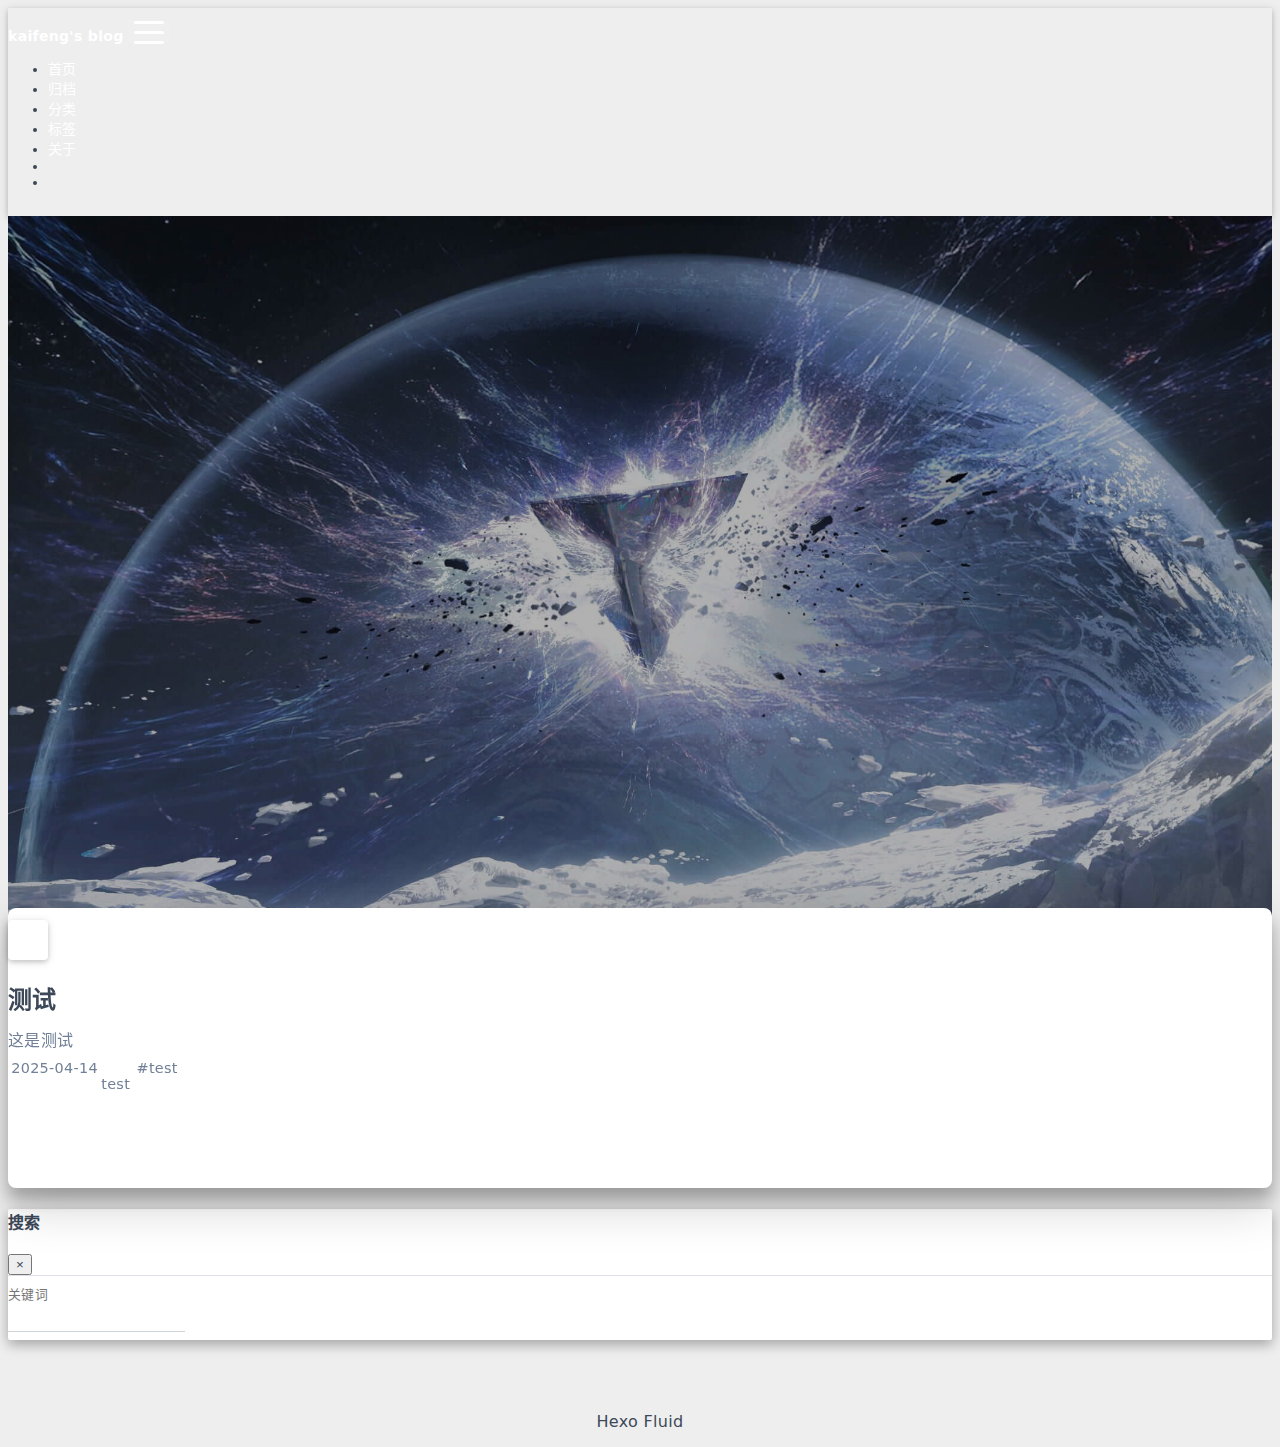
<file: index.html>
<!DOCTYPE html>
<html lang="zh-CN" data-default-color-scheme=auto>



<head>
  <meta charset="UTF-8">

  <link rel="apple-touch-icon" sizes="76x76" href="/images/apple-touch-icon.png">
  <link rel="icon" href="/images/favicon-96x96.png">
  

  <meta name="viewport" content="width=device-width, initial-scale=1.0, maximum-scale=5.0, shrink-to-fit=no">
  <meta http-equiv="x-ua-compatible" content="ie=edge">
  
    <meta http-equiv="Content-Security-Policy" content="upgrade-insecure-requests">
  
  <meta name="theme-color" content="#2f4154">
  <meta name="author" content="kaifeng">
  <meta name="keywords" content="">
  
    <meta name="description" content="I am here">
<meta property="og:type" content="website">
<meta property="og:title" content="kaifeng&#39;s blog">
<meta property="og:url" content="https://www.kaifeng.click/index.html">
<meta property="og:site_name" content="kaifeng&#39;s blog">
<meta property="og:description" content="I am here">
<meta property="og:locale" content="zh_CN">
<meta property="article:author" content="kaifeng">
<meta name="twitter:card" content="summary_large_image">
  
  
  
  <title>kaifeng&#39;s blog</title>

  <link  rel="stylesheet" href="https://lib.baomitu.com/twitter-bootstrap/4.6.1/css/bootstrap.min.css" />





<!-- 主题依赖的图标库，不要自行修改 -->
<!-- Do not modify the link that theme dependent icons -->

<link rel="stylesheet" href="//at.alicdn.com/t/c/font_1749284_5i9bdhy70f8.css">



<link rel="stylesheet" href="//at.alicdn.com/t/c/font_1736178_k526ubmyhba.css">


<link  rel="stylesheet" href="/css/main.css" />


  <link id="highlight-css" rel="stylesheet" href="/css/highlight.css" />
  
    <link id="highlight-css-dark" rel="stylesheet" href="/css/highlight-dark.css" />
  




  <script id="fluid-configs">
    var Fluid = window.Fluid || {};
    Fluid.ctx = Object.assign({}, Fluid.ctx)
    var CONFIG = {"hostname":"www.kaifeng.click","root":"/","version":"1.9.8","typing":{"enable":true,"typeSpeed":80,"cursorChar":"_","loop":false,"scope":[]},"anchorjs":{"enable":true,"element":"h1,h2,h3,h4,h5,h6","placement":"left","visible":"hover","icon":""},"progressbar":{"enable":true,"height_px":3,"color":"#29d","options":{"showSpinner":false,"trickleSpeed":100}},"code_language":{"enable":true,"default":"TEXT"},"copy_btn":true,"image_caption":{"enable":true},"image_zoom":{"enable":true,"img_url_replace":["",""]},"toc":{"enable":true,"placement":"right","headingSelector":"h1,h2,h3,h4,h5,h6","collapseDepth":0},"lazyload":{"enable":true,"loading_img":"/images/loading.gif","onlypost":false,"offset_factor":2},"web_analytics":{"enable":false,"follow_dnt":true,"baidu":null,"google":{"measurement_id":null},"tencent":{"sid":null,"cid":null},"leancloud":{"app_id":null,"app_key":null,"server_url":null,"path":"window.location.pathname","ignore_local":false},"umami":{"src":null,"website_id":null,"domains":null,"start_time":"2024-01-01T00:00:00.000Z","token":null,"api_server":null}},"search_path":"/local-search.xml","include_content_in_search":true};

    if (CONFIG.web_analytics.follow_dnt) {
      var dntVal = navigator.doNotTrack || window.doNotTrack || navigator.msDoNotTrack;
      Fluid.ctx.dnt = dntVal && (dntVal.startsWith('1') || dntVal.startsWith('yes') || dntVal.startsWith('on'));
    }
  </script>
  <script  src="/js/utils.js" ></script>
  <script  src="/js/color-schema.js" ></script>
  


  
<meta name="generator" content="Hexo 7.3.0"><link rel="alternate" href="/atom.xml" title="kaifeng's blog" type="application/atom+xml">
</head>


<body>
  

  <header>
    

<div class="header-inner" style="height: 100vh;">
  <nav id="navbar" class="navbar fixed-top  navbar-expand-lg navbar-dark scrolling-navbar">
  <div class="container">
    <a class="navbar-brand" href="/">
      <strong>kaifeng&#39;s blog</strong>
    </a>

    <button id="navbar-toggler-btn" class="navbar-toggler" type="button" data-toggle="collapse"
            data-target="#navbarSupportedContent"
            aria-controls="navbarSupportedContent" aria-expanded="false" aria-label="Toggle navigation">
      <div class="animated-icon"><span></span><span></span><span></span></div>
    </button>

    <!-- Collapsible content -->
    <div class="collapse navbar-collapse" id="navbarSupportedContent">
      <ul class="navbar-nav ml-auto text-center">
        
          
          
          
          
            <li class="nav-item">
              <a class="nav-link" href="/" target="_self">
                <i class="iconfont icon-home-fill"></i>
                <span>首页</span>
              </a>
            </li>
          
        
          
          
          
          
            <li class="nav-item">
              <a class="nav-link" href="/archives/" target="_self">
                <i class="iconfont icon-archive-fill"></i>
                <span>归档</span>
              </a>
            </li>
          
        
          
          
          
          
            <li class="nav-item">
              <a class="nav-link" href="/categories/" target="_self">
                <i class="iconfont icon-category-fill"></i>
                <span>分类</span>
              </a>
            </li>
          
        
          
          
          
          
            <li class="nav-item">
              <a class="nav-link" href="/tags/" target="_self">
                <i class="iconfont icon-tags-fill"></i>
                <span>标签</span>
              </a>
            </li>
          
        
          
          
          
          
            <li class="nav-item">
              <a class="nav-link" href="/about/" target="_self">
                <i class="iconfont icon-user-fill"></i>
                <span>关于</span>
              </a>
            </li>
          
        
        
          <li class="nav-item" id="search-btn">
            <a class="nav-link" target="_self" href="javascript:;" data-toggle="modal" data-target="#modalSearch" aria-label="Search">
              <i class="iconfont icon-search"></i>
            </a>
          </li>
          
        
        
          <li class="nav-item" id="color-toggle-btn">
            <a class="nav-link" target="_self" href="javascript:;" aria-label="Color Toggle">
              <i class="iconfont icon-dark" id="color-toggle-icon"></i>
            </a>
          </li>
        
      </ul>
    </div>
  </div>
</nav>

  

<div id="banner" class="banner" parallax=true
     style="background: url('/images/background.jpg') no-repeat center center; background-size: cover;">
  <div class="full-bg-img">
    <div class="mask flex-center" style="background-color: rgba(0, 0, 0, 0.3)">
      <div class="banner-text text-center fade-in-up">
        <div class="h2">
          
            <span id="subtitle" data-typed-text="重铸未来 方舟启航 &amp;nbsp;&lt;br&gt;&lt;br&gt;鸣潮往复 文明不屈"></span>
          
        </div>

        
      </div>

      
        <div class="scroll-down-bar">
          <i class="iconfont icon-arrowdown"></i>
        </div>
      
    </div>
  </div>
</div>

</div>

  </header>

  <main>
    
      <div class="container nopadding-x-md">
        <div id="board"
          style="margin-top: 0">
          
          <div class="container">
            <div class="row">
              <div class="col-12 col-md-10 m-auto">
                


  <div class="row mx-auto index-card">
    
    
    <article class="col-12 col-md-12 mx-auto index-info">
      <h2 class="index-header">
        
        <a href="/2025/04/test/" target="_self">
          测试
        </a>
      </h2>

      
      <a class="index-excerpt index-excerpt__noimg" href="/2025/04/test/" target="_self">
        <div>
          这是测试
        </div>
      </a>

      <div class="index-btm post-metas">
        
          <div class="post-meta mr-3">
            <i class="iconfont icon-date"></i>
            <time datetime="2025-04-14 20:39" pubdate>
              2025-04-14
            </time>
          </div>
        
        
          <div class="post-meta mr-3 d-flex align-items-center">
            <i class="iconfont icon-category"></i>
            

<span class="category-chains">
  
  
    
      <span class="category-chain">
        
  <a href="/categories/test/" class="category-chain-item">test</a>
  
  

      </span>
    
  
</span>

          </div>
        
        
          <div class="post-meta">
            <i class="iconfont icon-tags"></i>
            
              <a href="/tags/test/">#test</a>
            
          </div>
        
      </div>
    </article>
  </div>





              </div>
            </div>
          </div>
        </div>
      </div>
    

    
      <a id="scroll-top-button" aria-label="TOP" href="#" role="button">
        <i class="iconfont icon-arrowup" aria-hidden="true"></i>
      </a>
    

    
      <div class="modal fade" id="modalSearch" tabindex="-1" role="dialog" aria-labelledby="ModalLabel"
     aria-hidden="true">
  <div class="modal-dialog modal-dialog-scrollable modal-lg" role="document">
    <div class="modal-content">
      <div class="modal-header text-center">
        <h4 class="modal-title w-100 font-weight-bold">搜索</h4>
        <button type="button" id="local-search-close" class="close" data-dismiss="modal" aria-label="Close">
          <span aria-hidden="true">&times;</span>
        </button>
      </div>
      <div class="modal-body mx-3">
        <div class="md-form mb-5">
          <input type="text" id="local-search-input" class="form-control validate">
          <label data-error="x" data-success="v" for="local-search-input">关键词</label>
        </div>
        <div class="list-group" id="local-search-result"></div>
      </div>
    </div>
  </div>
</div>

    

    
  </main>

  <footer>
    <div class="footer-inner">
  
    <div class="footer-content">
      <a href="https://hexo.io" target="_blank" rel="nofollow noopener"><span>Hexo</span></a> <i class="iconfont icon-love"></i> <a href="https://github.com/fluid-dev/hexo-theme-fluid" target="_blank" rel="nofollow noopener"><span>Fluid</span></a>
    </div>
  
  
  
</div>

  </footer>

  <!-- Scripts -->
  
  <script  src="https://lib.baomitu.com/nprogress/0.2.0/nprogress.min.js" ></script>
  <link  rel="stylesheet" href="https://lib.baomitu.com/nprogress/0.2.0/nprogress.min.css" />

  <script>
    NProgress.configure({"showSpinner":false,"trickleSpeed":100})
    NProgress.start()
    window.addEventListener('load', function() {
      NProgress.done();
    })
  </script>


<script  src="https://lib.baomitu.com/jquery/3.6.4/jquery.min.js" ></script>
<script  src="https://lib.baomitu.com/twitter-bootstrap/4.6.1/js/bootstrap.min.js" ></script>
<script  src="/js/events.js" ></script>
<script  src="/js/plugins.js" ></script>


  <script  src="https://lib.baomitu.com/typed.js/2.0.12/typed.min.js" ></script>
  <script>
    (function (window, document) {
      var typing = Fluid.plugins.typing;
      var subtitle = document.getElementById('subtitle');
      if (!subtitle || !typing) {
        return;
      }
      var text = subtitle.getAttribute('data-typed-text');
      
        typing(text);
      
    })(window, document);
  </script>




  
    <script  src="/js/img-lazyload.js" ></script>
  




  <script  src="/js/local-search.js" ></script>





<!-- 主题的启动项，将它保持在最底部 -->
<!-- the boot of the theme, keep it at the bottom -->
<script  src="/js/boot.js" ></script>


  

  <noscript>
    <div class="noscript-warning">博客在允许 JavaScript 运行的环境下浏览效果更佳</div>
  </noscript>
</body>
</html>
</file>
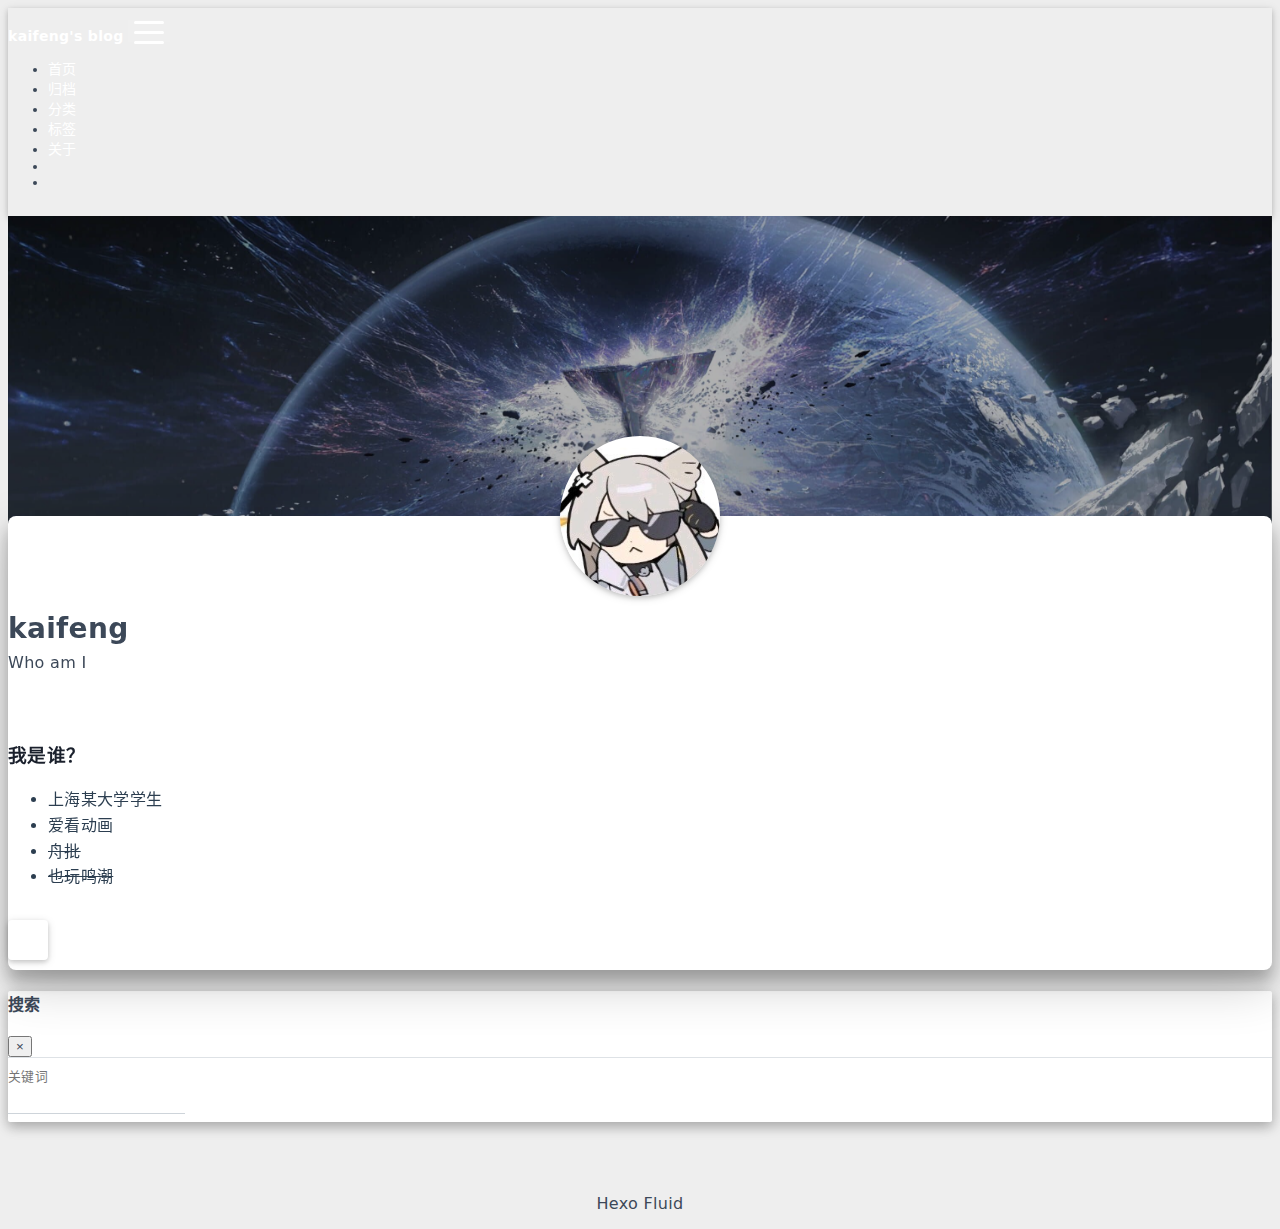
<file: about/index.html>
<!DOCTYPE html>
<html lang="zh-CN" data-default-color-scheme=auto>



<head>
  <meta charset="UTF-8">

  <link rel="apple-touch-icon" sizes="76x76" href="/images/apple-touch-icon.png">
  <link rel="icon" href="/images/favicon-96x96.png">
  

  <meta name="viewport" content="width=device-width, initial-scale=1.0, maximum-scale=5.0, shrink-to-fit=no">
  <meta http-equiv="x-ua-compatible" content="ie=edge">
  
    <meta http-equiv="Content-Security-Policy" content="upgrade-insecure-requests">
  
  <meta name="theme-color" content="#2f4154">
  <meta name="author" content="kaifeng">
  <meta name="keywords" content="">
  
    <meta name="description" content="我是谁？ 上海某大学学生 爱看动画 舟批 也玩鸣潮">
<meta property="og:type" content="website">
<meta property="og:title" content="关于">
<meta property="og:url" content="https://www.kaifeng.click/about/index.html">
<meta property="og:site_name" content="kaifeng&#39;s blog">
<meta property="og:description" content="我是谁？ 上海某大学学生 爱看动画 舟批 也玩鸣潮">
<meta property="og:locale" content="zh_CN">
<meta property="article:published_time" content="2025-04-14T11:59:55.000Z">
<meta property="article:modified_time" content="2025-04-15T11:58:01.541Z">
<meta property="article:author" content="kaifeng">
<meta name="twitter:card" content="summary_large_image">
  
  
  
  <title>关于 - kaifeng&#39;s blog</title>

  <link  rel="stylesheet" href="https://lib.baomitu.com/twitter-bootstrap/4.6.1/css/bootstrap.min.css" />



  <link  rel="stylesheet" href="https://lib.baomitu.com/github-markdown-css/4.0.0/github-markdown.min.css" />

  <link  rel="stylesheet" href="https://lib.baomitu.com/hint.css/2.7.0/hint.min.css" />

  <link  rel="stylesheet" href="https://lib.baomitu.com/fancybox/3.5.7/jquery.fancybox.min.css" />



<!-- 主题依赖的图标库，不要自行修改 -->
<!-- Do not modify the link that theme dependent icons -->

<link rel="stylesheet" href="//at.alicdn.com/t/c/font_1749284_5i9bdhy70f8.css">



<link rel="stylesheet" href="//at.alicdn.com/t/c/font_1736178_k526ubmyhba.css">


<link  rel="stylesheet" href="/css/main.css" />


  <link id="highlight-css" rel="stylesheet" href="/css/highlight.css" />
  
    <link id="highlight-css-dark" rel="stylesheet" href="/css/highlight-dark.css" />
  




  <script id="fluid-configs">
    var Fluid = window.Fluid || {};
    Fluid.ctx = Object.assign({}, Fluid.ctx)
    var CONFIG = {"hostname":"www.kaifeng.click","root":"/","version":"1.9.8","typing":{"enable":true,"typeSpeed":80,"cursorChar":"_","loop":false,"scope":[]},"anchorjs":{"enable":true,"element":"h1,h2,h3,h4,h5,h6","placement":"left","visible":"hover","icon":""},"progressbar":{"enable":true,"height_px":3,"color":"#29d","options":{"showSpinner":false,"trickleSpeed":100}},"code_language":{"enable":true,"default":"TEXT"},"copy_btn":true,"image_caption":{"enable":true},"image_zoom":{"enable":true,"img_url_replace":["",""]},"toc":{"enable":true,"placement":"right","headingSelector":"h1,h2,h3,h4,h5,h6","collapseDepth":0},"lazyload":{"enable":true,"loading_img":"/images/loading.gif","onlypost":false,"offset_factor":2},"web_analytics":{"enable":false,"follow_dnt":true,"baidu":null,"google":{"measurement_id":null},"tencent":{"sid":null,"cid":null},"leancloud":{"app_id":null,"app_key":null,"server_url":null,"path":"window.location.pathname","ignore_local":false},"umami":{"src":null,"website_id":null,"domains":null,"start_time":"2024-01-01T00:00:00.000Z","token":null,"api_server":null}},"search_path":"/local-search.xml","include_content_in_search":true};

    if (CONFIG.web_analytics.follow_dnt) {
      var dntVal = navigator.doNotTrack || window.doNotTrack || navigator.msDoNotTrack;
      Fluid.ctx.dnt = dntVal && (dntVal.startsWith('1') || dntVal.startsWith('yes') || dntVal.startsWith('on'));
    }
  </script>
  <script  src="/js/utils.js" ></script>
  <script  src="/js/color-schema.js" ></script>
  


  
<meta name="generator" content="Hexo 7.3.0"><link rel="alternate" href="/atom.xml" title="kaifeng's blog" type="application/atom+xml">
</head>


<body>
  

  <header>
    

<div class="header-inner" style="height: 60vh;">
  <nav id="navbar" class="navbar fixed-top  navbar-expand-lg navbar-dark scrolling-navbar">
  <div class="container">
    <a class="navbar-brand" href="/">
      <strong>kaifeng&#39;s blog</strong>
    </a>

    <button id="navbar-toggler-btn" class="navbar-toggler" type="button" data-toggle="collapse"
            data-target="#navbarSupportedContent"
            aria-controls="navbarSupportedContent" aria-expanded="false" aria-label="Toggle navigation">
      <div class="animated-icon"><span></span><span></span><span></span></div>
    </button>

    <!-- Collapsible content -->
    <div class="collapse navbar-collapse" id="navbarSupportedContent">
      <ul class="navbar-nav ml-auto text-center">
        
          
          
          
          
            <li class="nav-item">
              <a class="nav-link" href="/" target="_self">
                <i class="iconfont icon-home-fill"></i>
                <span>首页</span>
              </a>
            </li>
          
        
          
          
          
          
            <li class="nav-item">
              <a class="nav-link" href="/archives/" target="_self">
                <i class="iconfont icon-archive-fill"></i>
                <span>归档</span>
              </a>
            </li>
          
        
          
          
          
          
            <li class="nav-item">
              <a class="nav-link" href="/categories/" target="_self">
                <i class="iconfont icon-category-fill"></i>
                <span>分类</span>
              </a>
            </li>
          
        
          
          
          
          
            <li class="nav-item">
              <a class="nav-link" href="/tags/" target="_self">
                <i class="iconfont icon-tags-fill"></i>
                <span>标签</span>
              </a>
            </li>
          
        
          
          
          
          
            <li class="nav-item">
              <a class="nav-link" href="/about/" target="_self">
                <i class="iconfont icon-user-fill"></i>
                <span>关于</span>
              </a>
            </li>
          
        
        
          <li class="nav-item" id="search-btn">
            <a class="nav-link" target="_self" href="javascript:;" data-toggle="modal" data-target="#modalSearch" aria-label="Search">
              <i class="iconfont icon-search"></i>
            </a>
          </li>
          
        
        
          <li class="nav-item" id="color-toggle-btn">
            <a class="nav-link" target="_self" href="javascript:;" aria-label="Color Toggle">
              <i class="iconfont icon-dark" id="color-toggle-icon"></i>
            </a>
          </li>
        
      </ul>
    </div>
  </div>
</nav>

  

<div id="banner" class="banner" parallax=true
     style="background: url('/images/background.jpg') no-repeat center center; background-size: cover;">
  <div class="full-bg-img">
    <div class="mask flex-center" style="background-color: rgba(0, 0, 0, 0.3)">
      <div class="banner-text text-center fade-in-up">
        <div class="h2">
          
            <span id="subtitle" data-typed-text="关于"></span>
          
        </div>

        
      </div>

      
    </div>
  </div>
</div>

</div>

  </header>

  <main>
    
      <div class="container nopadding-x-md">
        <div id="board"
          >
          
            <div class="about-avatar">
              <img src="/images/avatar.jpg" srcset="/images/loading.gif" lazyload class="img-fluid" alt="avatar">
            </div>
          
          <div class="container">
            <div class="row">
              <div class="col-12 col-md-10 m-auto">
                

<div class="text-center">
  <div class="about-info">
    <div class="about-name">kaifeng</div>
    <div class="about-intro">Who am I</div>
    <div class="about-icons">
      
        
        
        
        <a href=https://github.com/k4if3ng class="
           hint--bottom hint--rounded"
           aria-label="GitHub"
           target="_blank"
        >
          <i class="iconfont icon-github-fill" aria-hidden="true"></i>
          
        </a>
      
        
        
        
        <a href=https://space.bilibili.com/259333405 class="
           hint--bottom hint--rounded"
           aria-label="bilibili"
           target="_blank"
        >
          <i class="iconfont icon-bilibili-fill" aria-hidden="true"></i>
          
        </a>
      
    </div>
  </div>
</div>

<article class="about-content page-content mt-5">
  <div class="markdown-body">
    <h3 id="我是谁？"><a href="#我是谁？" class="headerlink" title="我是谁？"></a>我是谁？</h3><ul>
<li>上海某大学学生</li>
<li>爱看动画</li>
<li><del>舟批</del></li>
<li><del>也玩鸣潮</del></li>
</ul>

  </div>

  
</article>





  



  



  



  



  





              </div>
            </div>
          </div>
        </div>
      </div>
    

    
      <a id="scroll-top-button" aria-label="TOP" href="#" role="button">
        <i class="iconfont icon-arrowup" aria-hidden="true"></i>
      </a>
    

    
      <div class="modal fade" id="modalSearch" tabindex="-1" role="dialog" aria-labelledby="ModalLabel"
     aria-hidden="true">
  <div class="modal-dialog modal-dialog-scrollable modal-lg" role="document">
    <div class="modal-content">
      <div class="modal-header text-center">
        <h4 class="modal-title w-100 font-weight-bold">搜索</h4>
        <button type="button" id="local-search-close" class="close" data-dismiss="modal" aria-label="Close">
          <span aria-hidden="true">&times;</span>
        </button>
      </div>
      <div class="modal-body mx-3">
        <div class="md-form mb-5">
          <input type="text" id="local-search-input" class="form-control validate">
          <label data-error="x" data-success="v" for="local-search-input">关键词</label>
        </div>
        <div class="list-group" id="local-search-result"></div>
      </div>
    </div>
  </div>
</div>

    

    
  </main>

  <footer>
    <div class="footer-inner">
  
    <div class="footer-content">
      <a href="https://hexo.io" target="_blank" rel="nofollow noopener"><span>Hexo</span></a> <i class="iconfont icon-love"></i> <a href="https://github.com/fluid-dev/hexo-theme-fluid" target="_blank" rel="nofollow noopener"><span>Fluid</span></a>
    </div>
  
  
  
</div>

  </footer>

  <!-- Scripts -->
  
  <script  src="https://lib.baomitu.com/nprogress/0.2.0/nprogress.min.js" ></script>
  <link  rel="stylesheet" href="https://lib.baomitu.com/nprogress/0.2.0/nprogress.min.css" />

  <script>
    NProgress.configure({"showSpinner":false,"trickleSpeed":100})
    NProgress.start()
    window.addEventListener('load', function() {
      NProgress.done();
    })
  </script>


<script  src="https://lib.baomitu.com/jquery/3.6.4/jquery.min.js" ></script>
<script  src="https://lib.baomitu.com/twitter-bootstrap/4.6.1/js/bootstrap.min.js" ></script>
<script  src="/js/events.js" ></script>
<script  src="/js/plugins.js" ></script>


  <script  src="https://lib.baomitu.com/typed.js/2.0.12/typed.min.js" ></script>
  <script>
    (function (window, document) {
      var typing = Fluid.plugins.typing;
      var subtitle = document.getElementById('subtitle');
      if (!subtitle || !typing) {
        return;
      }
      var text = subtitle.getAttribute('data-typed-text');
      
        typing(text);
      
    })(window, document);
  </script>




  
    <script  src="/js/img-lazyload.js" ></script>
  




  <script src=https://lib.baomitu.com/clipboard.js/2.0.11/clipboard.min.js></script>

  <script>Fluid.plugins.codeWidget();</script>


  
<script>
  Fluid.utils.createScript('https://lib.baomitu.com/anchor-js/5.0.0/anchor.min.js', function() {
    window.anchors.options = {
      placement: CONFIG.anchorjs.placement,
      visible  : CONFIG.anchorjs.visible
    };
    if (CONFIG.anchorjs.icon) {
      window.anchors.options.icon = CONFIG.anchorjs.icon;
    }
    var el = (CONFIG.anchorjs.element || 'h1,h2,h3,h4,h5,h6').split(',');
    var res = [];
    for (var item of el) {
      res.push('.markdown-body > ' + item.trim());
    }
    if (CONFIG.anchorjs.placement === 'left') {
      window.anchors.options.class = 'anchorjs-link-left';
    }
    window.anchors.add(res.join(', '));

    Fluid.events.registerRefreshCallback(function() {
      if ('anchors' in window) {
        anchors.removeAll();
        var el = (CONFIG.anchorjs.element || 'h1,h2,h3,h4,h5,h6').split(',');
        var res = [];
        for (var item of el) {
          res.push('.markdown-body > ' + item.trim());
        }
        if (CONFIG.anchorjs.placement === 'left') {
          anchors.options.class = 'anchorjs-link-left';
        }
        anchors.add(res.join(', '));
      }
    });
  });
</script>


  
<script>
  Fluid.utils.createScript('https://lib.baomitu.com/fancybox/3.5.7/jquery.fancybox.min.js', function() {
    Fluid.plugins.fancyBox();
  });
</script>


  <script>Fluid.plugins.imageCaption();</script>

  <script  src="/js/local-search.js" ></script>





<!-- 主题的启动项，将它保持在最底部 -->
<!-- the boot of the theme, keep it at the bottom -->
<script  src="/js/boot.js" ></script>


  

  <noscript>
    <div class="noscript-warning">博客在允许 JavaScript 运行的环境下浏览效果更佳</div>
  </noscript>
</body>
</html>
</file>
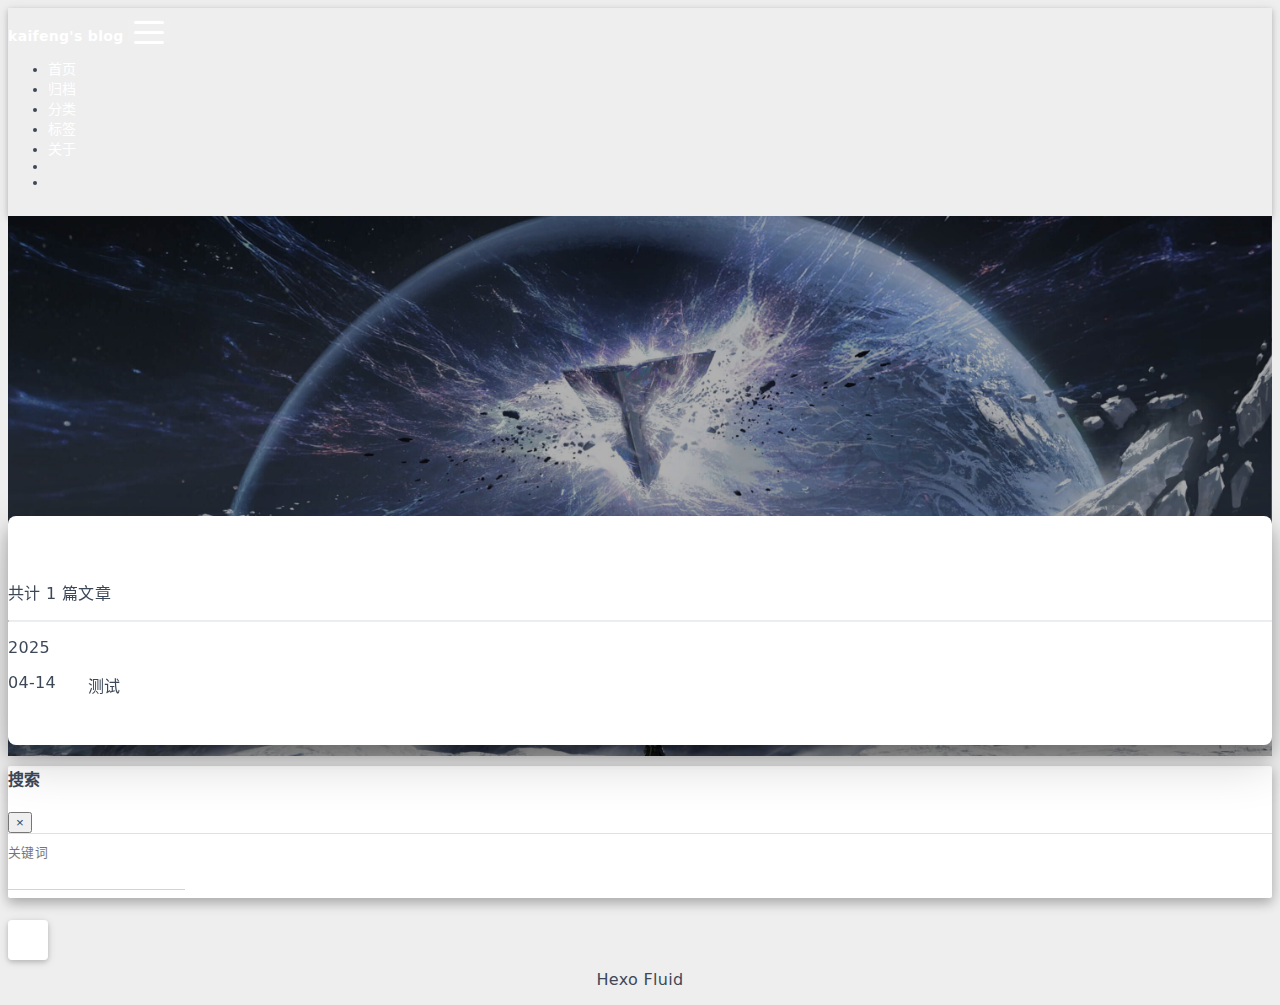
<file: archives/index.html>
<!DOCTYPE html>
<html lang="zh-CN" data-default-color-scheme=auto>



<head>
  <meta charset="UTF-8">

  <link rel="apple-touch-icon" sizes="76x76" href="/images/apple-touch-icon.png">
  <link rel="icon" href="/images/favicon-96x96.png">
  

  <meta name="viewport" content="width=device-width, initial-scale=1.0, maximum-scale=5.0, shrink-to-fit=no">
  <meta http-equiv="x-ua-compatible" content="ie=edge">
  
    <meta http-equiv="Content-Security-Policy" content="upgrade-insecure-requests">
  
  <meta name="theme-color" content="#2f4154">
  <meta name="author" content="kaifeng">
  <meta name="keywords" content="">
  
    <meta name="description" content="I am here">
<meta property="og:type" content="website">
<meta property="og:title" content="归档">
<meta property="og:url" content="https://www.kaifeng.click/archives/index.html">
<meta property="og:site_name" content="kaifeng&#39;s blog">
<meta property="og:description" content="I am here">
<meta property="og:locale" content="zh_CN">
<meta property="article:author" content="kaifeng">
<meta name="twitter:card" content="summary_large_image">
  
  
  
  <title>归档 - kaifeng&#39;s blog</title>

  <link  rel="stylesheet" href="https://lib.baomitu.com/twitter-bootstrap/4.6.1/css/bootstrap.min.css" />





<!-- 主题依赖的图标库，不要自行修改 -->
<!-- Do not modify the link that theme dependent icons -->

<link rel="stylesheet" href="//at.alicdn.com/t/c/font_1749284_5i9bdhy70f8.css">



<link rel="stylesheet" href="//at.alicdn.com/t/c/font_1736178_k526ubmyhba.css">


<link  rel="stylesheet" href="/css/main.css" />


  <link id="highlight-css" rel="stylesheet" href="/css/highlight.css" />
  
    <link id="highlight-css-dark" rel="stylesheet" href="/css/highlight-dark.css" />
  




  <script id="fluid-configs">
    var Fluid = window.Fluid || {};
    Fluid.ctx = Object.assign({}, Fluid.ctx)
    var CONFIG = {"hostname":"www.kaifeng.click","root":"/","version":"1.9.8","typing":{"enable":true,"typeSpeed":80,"cursorChar":"_","loop":false,"scope":[]},"anchorjs":{"enable":true,"element":"h1,h2,h3,h4,h5,h6","placement":"left","visible":"hover","icon":""},"progressbar":{"enable":true,"height_px":3,"color":"#29d","options":{"showSpinner":false,"trickleSpeed":100}},"code_language":{"enable":true,"default":"TEXT"},"copy_btn":true,"image_caption":{"enable":true},"image_zoom":{"enable":true,"img_url_replace":["",""]},"toc":{"enable":true,"placement":"right","headingSelector":"h1,h2,h3,h4,h5,h6","collapseDepth":0},"lazyload":{"enable":true,"loading_img":"/images/loading.gif","onlypost":false,"offset_factor":2},"web_analytics":{"enable":false,"follow_dnt":true,"baidu":null,"google":{"measurement_id":null},"tencent":{"sid":null,"cid":null},"leancloud":{"app_id":null,"app_key":null,"server_url":null,"path":"window.location.pathname","ignore_local":false},"umami":{"src":null,"website_id":null,"domains":null,"start_time":"2024-01-01T00:00:00.000Z","token":null,"api_server":null}},"search_path":"/local-search.xml","include_content_in_search":true};

    if (CONFIG.web_analytics.follow_dnt) {
      var dntVal = navigator.doNotTrack || window.doNotTrack || navigator.msDoNotTrack;
      Fluid.ctx.dnt = dntVal && (dntVal.startsWith('1') || dntVal.startsWith('yes') || dntVal.startsWith('on'));
    }
  </script>
  <script  src="/js/utils.js" ></script>
  <script  src="/js/color-schema.js" ></script>
  


  
<meta name="generator" content="Hexo 7.3.0"><link rel="alternate" href="/atom.xml" title="kaifeng's blog" type="application/atom+xml">
</head>


<body>
  

  <header>
    

<div class="header-inner" style="height: 60vh;">
  <nav id="navbar" class="navbar fixed-top  navbar-expand-lg navbar-dark scrolling-navbar">
  <div class="container">
    <a class="navbar-brand" href="/">
      <strong>kaifeng&#39;s blog</strong>
    </a>

    <button id="navbar-toggler-btn" class="navbar-toggler" type="button" data-toggle="collapse"
            data-target="#navbarSupportedContent"
            aria-controls="navbarSupportedContent" aria-expanded="false" aria-label="Toggle navigation">
      <div class="animated-icon"><span></span><span></span><span></span></div>
    </button>

    <!-- Collapsible content -->
    <div class="collapse navbar-collapse" id="navbarSupportedContent">
      <ul class="navbar-nav ml-auto text-center">
        
          
          
          
          
            <li class="nav-item">
              <a class="nav-link" href="/" target="_self">
                <i class="iconfont icon-home-fill"></i>
                <span>首页</span>
              </a>
            </li>
          
        
          
          
          
          
            <li class="nav-item">
              <a class="nav-link" href="/archives/" target="_self">
                <i class="iconfont icon-archive-fill"></i>
                <span>归档</span>
              </a>
            </li>
          
        
          
          
          
          
            <li class="nav-item">
              <a class="nav-link" href="/categories/" target="_self">
                <i class="iconfont icon-category-fill"></i>
                <span>分类</span>
              </a>
            </li>
          
        
          
          
          
          
            <li class="nav-item">
              <a class="nav-link" href="/tags/" target="_self">
                <i class="iconfont icon-tags-fill"></i>
                <span>标签</span>
              </a>
            </li>
          
        
          
          
          
          
            <li class="nav-item">
              <a class="nav-link" href="/about/" target="_self">
                <i class="iconfont icon-user-fill"></i>
                <span>关于</span>
              </a>
            </li>
          
        
        
          <li class="nav-item" id="search-btn">
            <a class="nav-link" target="_self" href="javascript:;" data-toggle="modal" data-target="#modalSearch" aria-label="Search">
              <i class="iconfont icon-search"></i>
            </a>
          </li>
          
        
        
          <li class="nav-item" id="color-toggle-btn">
            <a class="nav-link" target="_self" href="javascript:;" aria-label="Color Toggle">
              <i class="iconfont icon-dark" id="color-toggle-icon"></i>
            </a>
          </li>
        
      </ul>
    </div>
  </div>
</nav>

  

<div id="banner" class="banner" parallax=true
     style="background: url('/images/background.jpg') no-repeat center center; background-size: cover;">
  <div class="full-bg-img">
    <div class="mask flex-center" style="background-color: rgba(0, 0, 0, 0.3)">
      <div class="banner-text text-center fade-in-up">
        <div class="h2">
          
            <span id="subtitle" data-typed-text="归档"></span>
          
        </div>

        
      </div>

      
    </div>
  </div>
</div>

</div>

  </header>

  <main>
    
      <div class="container nopadding-x-md">
        <div id="board"
          >
          
          <div class="container">
            <div class="row">
              <div class="col-12 col-md-10 m-auto">
                

<div class="list-group">
  <p class="h4">共计 1 篇文章</p>
  <hr>
  
  
    
      
      <p class="h5">2025</p>
    
    <a href="/2025/04/test/" class="list-group-item list-group-item-action">
      <time>04-14</time>
      <div class="list-group-item-title">测试</div>
    </a>
  
</div>





              </div>
            </div>
          </div>
        </div>
      </div>
    

    
      <a id="scroll-top-button" aria-label="TOP" href="#" role="button">
        <i class="iconfont icon-arrowup" aria-hidden="true"></i>
      </a>
    

    
      <div class="modal fade" id="modalSearch" tabindex="-1" role="dialog" aria-labelledby="ModalLabel"
     aria-hidden="true">
  <div class="modal-dialog modal-dialog-scrollable modal-lg" role="document">
    <div class="modal-content">
      <div class="modal-header text-center">
        <h4 class="modal-title w-100 font-weight-bold">搜索</h4>
        <button type="button" id="local-search-close" class="close" data-dismiss="modal" aria-label="Close">
          <span aria-hidden="true">&times;</span>
        </button>
      </div>
      <div class="modal-body mx-3">
        <div class="md-form mb-5">
          <input type="text" id="local-search-input" class="form-control validate">
          <label data-error="x" data-success="v" for="local-search-input">关键词</label>
        </div>
        <div class="list-group" id="local-search-result"></div>
      </div>
    </div>
  </div>
</div>

    

    
  </main>

  <footer>
    <div class="footer-inner">
  
    <div class="footer-content">
      <a href="https://hexo.io" target="_blank" rel="nofollow noopener"><span>Hexo</span></a> <i class="iconfont icon-love"></i> <a href="https://github.com/fluid-dev/hexo-theme-fluid" target="_blank" rel="nofollow noopener"><span>Fluid</span></a>
    </div>
  
  
  
</div>

  </footer>

  <!-- Scripts -->
  
  <script  src="https://lib.baomitu.com/nprogress/0.2.0/nprogress.min.js" ></script>
  <link  rel="stylesheet" href="https://lib.baomitu.com/nprogress/0.2.0/nprogress.min.css" />

  <script>
    NProgress.configure({"showSpinner":false,"trickleSpeed":100})
    NProgress.start()
    window.addEventListener('load', function() {
      NProgress.done();
    })
  </script>


<script  src="https://lib.baomitu.com/jquery/3.6.4/jquery.min.js" ></script>
<script  src="https://lib.baomitu.com/twitter-bootstrap/4.6.1/js/bootstrap.min.js" ></script>
<script  src="/js/events.js" ></script>
<script  src="/js/plugins.js" ></script>


  <script  src="https://lib.baomitu.com/typed.js/2.0.12/typed.min.js" ></script>
  <script>
    (function (window, document) {
      var typing = Fluid.plugins.typing;
      var subtitle = document.getElementById('subtitle');
      if (!subtitle || !typing) {
        return;
      }
      var text = subtitle.getAttribute('data-typed-text');
      
        typing(text);
      
    })(window, document);
  </script>




  
    <script  src="/js/img-lazyload.js" ></script>
  




  <script  src="/js/local-search.js" ></script>





<!-- 主题的启动项，将它保持在最底部 -->
<!-- the boot of the theme, keep it at the bottom -->
<script  src="/js/boot.js" ></script>


  

  <noscript>
    <div class="noscript-warning">博客在允许 JavaScript 运行的环境下浏览效果更佳</div>
  </noscript>
</body>
</html>
</file>
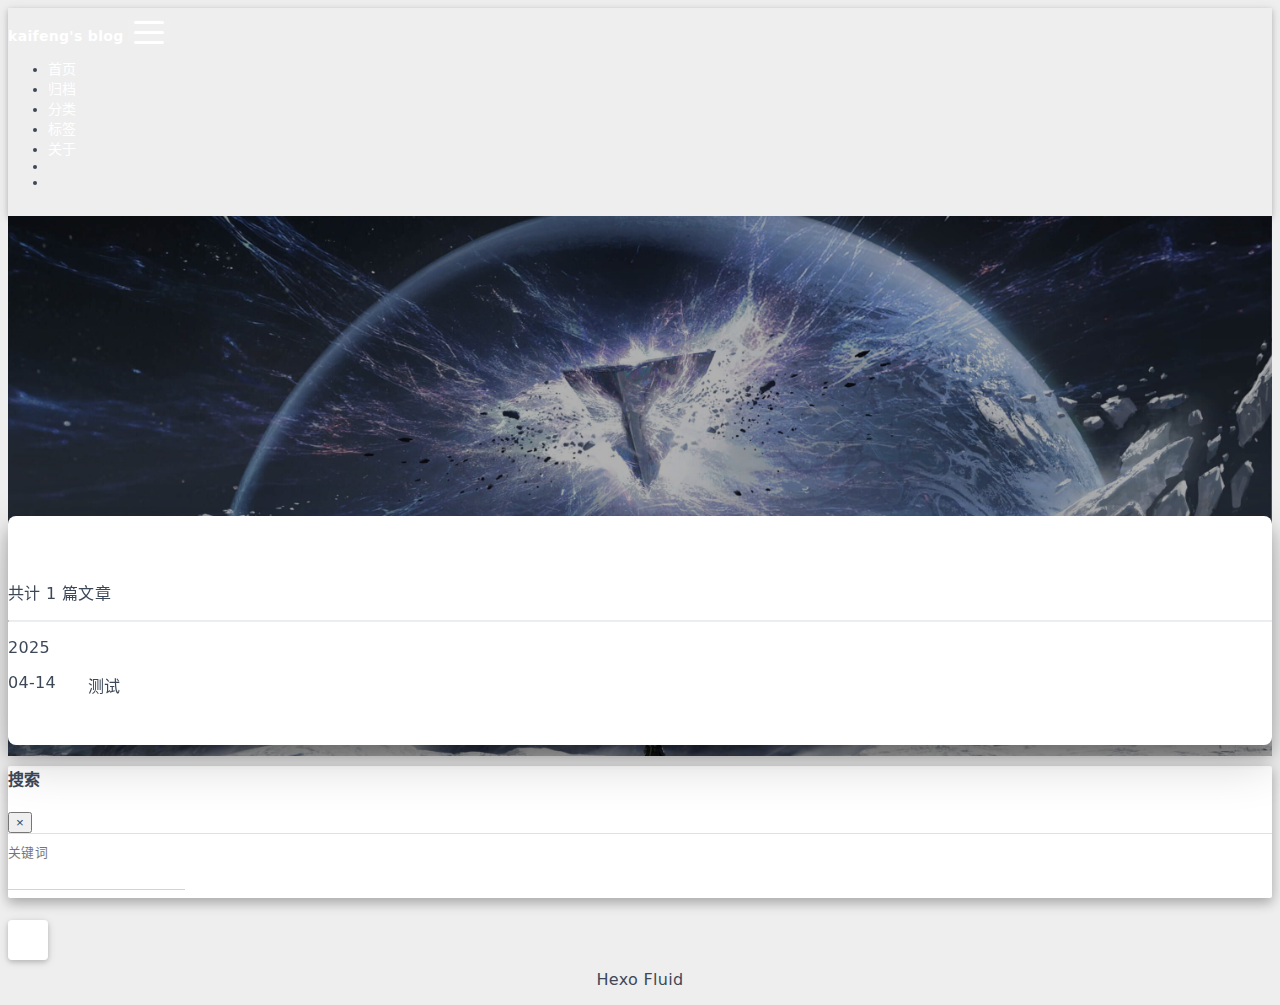
<file: archives/2025/index.html>
<!DOCTYPE html>
<html lang="zh-CN" data-default-color-scheme=auto>



<head>
  <meta charset="UTF-8">

  <link rel="apple-touch-icon" sizes="76x76" href="/images/apple-touch-icon.png">
  <link rel="icon" href="/images/favicon-96x96.png">
  

  <meta name="viewport" content="width=device-width, initial-scale=1.0, maximum-scale=5.0, shrink-to-fit=no">
  <meta http-equiv="x-ua-compatible" content="ie=edge">
  
    <meta http-equiv="Content-Security-Policy" content="upgrade-insecure-requests">
  
  <meta name="theme-color" content="#2f4154">
  <meta name="author" content="kaifeng">
  <meta name="keywords" content="">
  
    <meta name="description" content="I am here">
<meta property="og:type" content="website">
<meta property="og:title" content="归档">
<meta property="og:url" content="https://www.kaifeng.click/archives/2025/index.html">
<meta property="og:site_name" content="kaifeng&#39;s blog">
<meta property="og:description" content="I am here">
<meta property="og:locale" content="zh_CN">
<meta property="article:author" content="kaifeng">
<meta name="twitter:card" content="summary_large_image">
  
  
  
  <title>归档 - kaifeng&#39;s blog</title>

  <link  rel="stylesheet" href="https://lib.baomitu.com/twitter-bootstrap/4.6.1/css/bootstrap.min.css" />





<!-- 主题依赖的图标库，不要自行修改 -->
<!-- Do not modify the link that theme dependent icons -->

<link rel="stylesheet" href="//at.alicdn.com/t/c/font_1749284_5i9bdhy70f8.css">



<link rel="stylesheet" href="//at.alicdn.com/t/c/font_1736178_k526ubmyhba.css">


<link  rel="stylesheet" href="/css/main.css" />


  <link id="highlight-css" rel="stylesheet" href="/css/highlight.css" />
  
    <link id="highlight-css-dark" rel="stylesheet" href="/css/highlight-dark.css" />
  




  <script id="fluid-configs">
    var Fluid = window.Fluid || {};
    Fluid.ctx = Object.assign({}, Fluid.ctx)
    var CONFIG = {"hostname":"www.kaifeng.click","root":"/","version":"1.9.8","typing":{"enable":true,"typeSpeed":80,"cursorChar":"_","loop":false,"scope":[]},"anchorjs":{"enable":true,"element":"h1,h2,h3,h4,h5,h6","placement":"left","visible":"hover","icon":""},"progressbar":{"enable":true,"height_px":3,"color":"#29d","options":{"showSpinner":false,"trickleSpeed":100}},"code_language":{"enable":true,"default":"TEXT"},"copy_btn":true,"image_caption":{"enable":true},"image_zoom":{"enable":true,"img_url_replace":["",""]},"toc":{"enable":true,"placement":"right","headingSelector":"h1,h2,h3,h4,h5,h6","collapseDepth":0},"lazyload":{"enable":true,"loading_img":"/images/loading.gif","onlypost":false,"offset_factor":2},"web_analytics":{"enable":false,"follow_dnt":true,"baidu":null,"google":{"measurement_id":null},"tencent":{"sid":null,"cid":null},"leancloud":{"app_id":null,"app_key":null,"server_url":null,"path":"window.location.pathname","ignore_local":false},"umami":{"src":null,"website_id":null,"domains":null,"start_time":"2024-01-01T00:00:00.000Z","token":null,"api_server":null}},"search_path":"/local-search.xml","include_content_in_search":true};

    if (CONFIG.web_analytics.follow_dnt) {
      var dntVal = navigator.doNotTrack || window.doNotTrack || navigator.msDoNotTrack;
      Fluid.ctx.dnt = dntVal && (dntVal.startsWith('1') || dntVal.startsWith('yes') || dntVal.startsWith('on'));
    }
  </script>
  <script  src="/js/utils.js" ></script>
  <script  src="/js/color-schema.js" ></script>
  


  
<meta name="generator" content="Hexo 7.3.0"><link rel="alternate" href="/atom.xml" title="kaifeng's blog" type="application/atom+xml">
</head>


<body>
  

  <header>
    

<div class="header-inner" style="height: 60vh;">
  <nav id="navbar" class="navbar fixed-top  navbar-expand-lg navbar-dark scrolling-navbar">
  <div class="container">
    <a class="navbar-brand" href="/">
      <strong>kaifeng&#39;s blog</strong>
    </a>

    <button id="navbar-toggler-btn" class="navbar-toggler" type="button" data-toggle="collapse"
            data-target="#navbarSupportedContent"
            aria-controls="navbarSupportedContent" aria-expanded="false" aria-label="Toggle navigation">
      <div class="animated-icon"><span></span><span></span><span></span></div>
    </button>

    <!-- Collapsible content -->
    <div class="collapse navbar-collapse" id="navbarSupportedContent">
      <ul class="navbar-nav ml-auto text-center">
        
          
          
          
          
            <li class="nav-item">
              <a class="nav-link" href="/" target="_self">
                <i class="iconfont icon-home-fill"></i>
                <span>首页</span>
              </a>
            </li>
          
        
          
          
          
          
            <li class="nav-item">
              <a class="nav-link" href="/archives/" target="_self">
                <i class="iconfont icon-archive-fill"></i>
                <span>归档</span>
              </a>
            </li>
          
        
          
          
          
          
            <li class="nav-item">
              <a class="nav-link" href="/categories/" target="_self">
                <i class="iconfont icon-category-fill"></i>
                <span>分类</span>
              </a>
            </li>
          
        
          
          
          
          
            <li class="nav-item">
              <a class="nav-link" href="/tags/" target="_self">
                <i class="iconfont icon-tags-fill"></i>
                <span>标签</span>
              </a>
            </li>
          
        
          
          
          
          
            <li class="nav-item">
              <a class="nav-link" href="/about/" target="_self">
                <i class="iconfont icon-user-fill"></i>
                <span>关于</span>
              </a>
            </li>
          
        
        
          <li class="nav-item" id="search-btn">
            <a class="nav-link" target="_self" href="javascript:;" data-toggle="modal" data-target="#modalSearch" aria-label="Search">
              <i class="iconfont icon-search"></i>
            </a>
          </li>
          
        
        
          <li class="nav-item" id="color-toggle-btn">
            <a class="nav-link" target="_self" href="javascript:;" aria-label="Color Toggle">
              <i class="iconfont icon-dark" id="color-toggle-icon"></i>
            </a>
          </li>
        
      </ul>
    </div>
  </div>
</nav>

  

<div id="banner" class="banner" parallax=true
     style="background: url('/images/background.jpg') no-repeat center center; background-size: cover;">
  <div class="full-bg-img">
    <div class="mask flex-center" style="background-color: rgba(0, 0, 0, 0.3)">
      <div class="banner-text text-center fade-in-up">
        <div class="h2">
          
            <span id="subtitle" data-typed-text="归档"></span>
          
        </div>

        
      </div>

      
    </div>
  </div>
</div>

</div>

  </header>

  <main>
    
      <div class="container nopadding-x-md">
        <div id="board"
          >
          
          <div class="container">
            <div class="row">
              <div class="col-12 col-md-10 m-auto">
                

<div class="list-group">
  <p class="h4">共计 1 篇文章</p>
  <hr>
  
  
    
      
      <p class="h5">2025</p>
    
    <a href="/2025/04/test/" class="list-group-item list-group-item-action">
      <time>04-14</time>
      <div class="list-group-item-title">测试</div>
    </a>
  
</div>





              </div>
            </div>
          </div>
        </div>
      </div>
    

    
      <a id="scroll-top-button" aria-label="TOP" href="#" role="button">
        <i class="iconfont icon-arrowup" aria-hidden="true"></i>
      </a>
    

    
      <div class="modal fade" id="modalSearch" tabindex="-1" role="dialog" aria-labelledby="ModalLabel"
     aria-hidden="true">
  <div class="modal-dialog modal-dialog-scrollable modal-lg" role="document">
    <div class="modal-content">
      <div class="modal-header text-center">
        <h4 class="modal-title w-100 font-weight-bold">搜索</h4>
        <button type="button" id="local-search-close" class="close" data-dismiss="modal" aria-label="Close">
          <span aria-hidden="true">&times;</span>
        </button>
      </div>
      <div class="modal-body mx-3">
        <div class="md-form mb-5">
          <input type="text" id="local-search-input" class="form-control validate">
          <label data-error="x" data-success="v" for="local-search-input">关键词</label>
        </div>
        <div class="list-group" id="local-search-result"></div>
      </div>
    </div>
  </div>
</div>

    

    
  </main>

  <footer>
    <div class="footer-inner">
  
    <div class="footer-content">
      <a href="https://hexo.io" target="_blank" rel="nofollow noopener"><span>Hexo</span></a> <i class="iconfont icon-love"></i> <a href="https://github.com/fluid-dev/hexo-theme-fluid" target="_blank" rel="nofollow noopener"><span>Fluid</span></a>
    </div>
  
  
  
</div>

  </footer>

  <!-- Scripts -->
  
  <script  src="https://lib.baomitu.com/nprogress/0.2.0/nprogress.min.js" ></script>
  <link  rel="stylesheet" href="https://lib.baomitu.com/nprogress/0.2.0/nprogress.min.css" />

  <script>
    NProgress.configure({"showSpinner":false,"trickleSpeed":100})
    NProgress.start()
    window.addEventListener('load', function() {
      NProgress.done();
    })
  </script>


<script  src="https://lib.baomitu.com/jquery/3.6.4/jquery.min.js" ></script>
<script  src="https://lib.baomitu.com/twitter-bootstrap/4.6.1/js/bootstrap.min.js" ></script>
<script  src="/js/events.js" ></script>
<script  src="/js/plugins.js" ></script>


  <script  src="https://lib.baomitu.com/typed.js/2.0.12/typed.min.js" ></script>
  <script>
    (function (window, document) {
      var typing = Fluid.plugins.typing;
      var subtitle = document.getElementById('subtitle');
      if (!subtitle || !typing) {
        return;
      }
      var text = subtitle.getAttribute('data-typed-text');
      
        typing(text);
      
    })(window, document);
  </script>




  
    <script  src="/js/img-lazyload.js" ></script>
  




  <script  src="/js/local-search.js" ></script>





<!-- 主题的启动项，将它保持在最底部 -->
<!-- the boot of the theme, keep it at the bottom -->
<script  src="/js/boot.js" ></script>


  

  <noscript>
    <div class="noscript-warning">博客在允许 JavaScript 运行的环境下浏览效果更佳</div>
  </noscript>
</body>
</html>
</file>
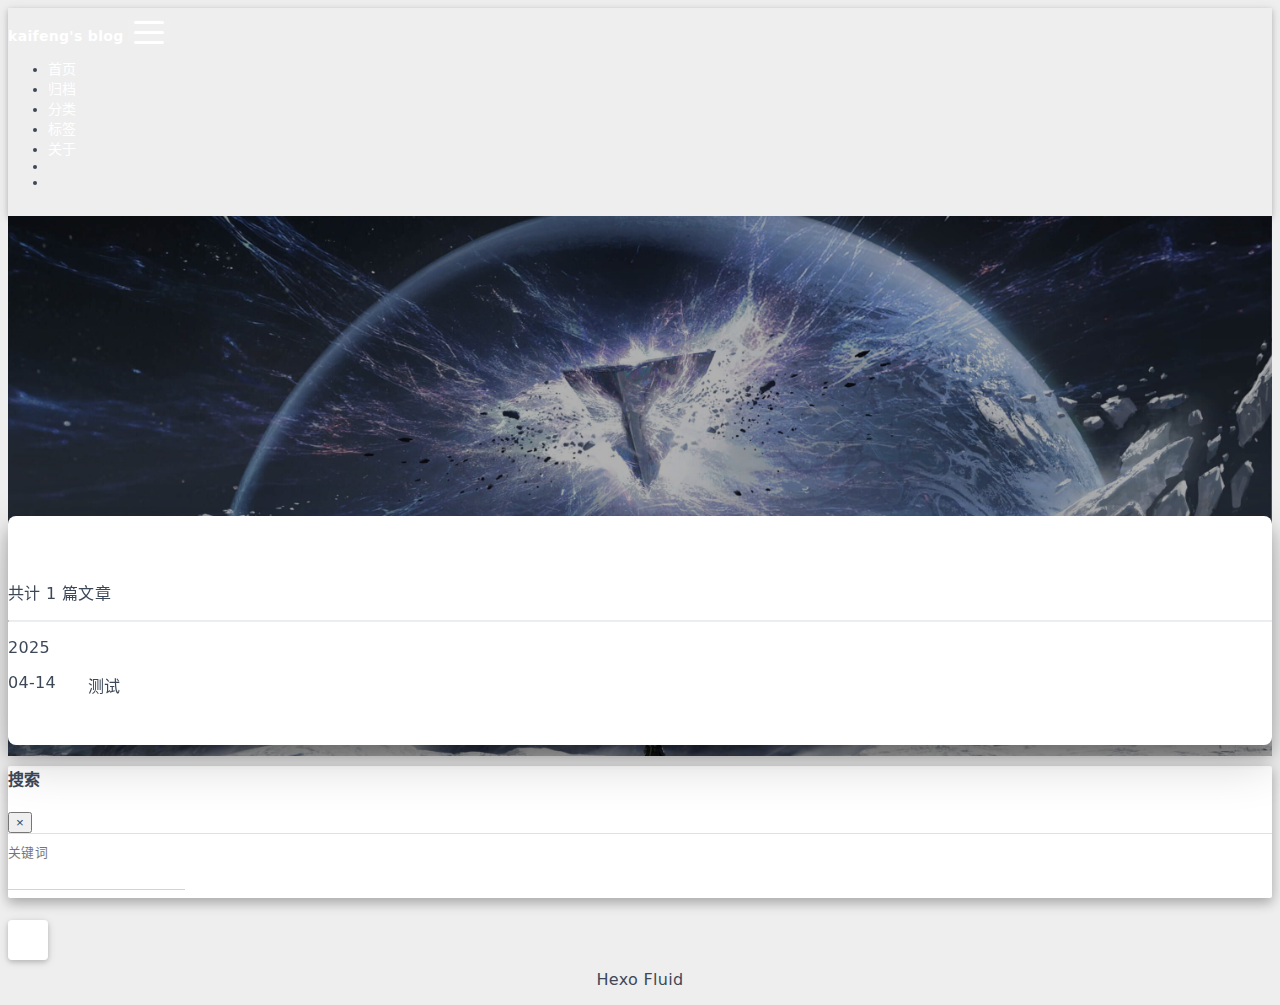
<file: categories/test/index.html>
<!DOCTYPE html>
<html lang="zh-CN" data-default-color-scheme=auto>



<head>
  <meta charset="UTF-8">

  <link rel="apple-touch-icon" sizes="76x76" href="/images/apple-touch-icon.png">
  <link rel="icon" href="/images/favicon-96x96.png">
  

  <meta name="viewport" content="width=device-width, initial-scale=1.0, maximum-scale=5.0, shrink-to-fit=no">
  <meta http-equiv="x-ua-compatible" content="ie=edge">
  
    <meta http-equiv="Content-Security-Policy" content="upgrade-insecure-requests">
  
  <meta name="theme-color" content="#2f4154">
  <meta name="author" content="kaifeng">
  <meta name="keywords" content="">
  
    <meta name="description" content="I am here">
<meta property="og:type" content="website">
<meta property="og:title" content="分类 - test">
<meta property="og:url" content="https://www.kaifeng.click/categories/test/index.html">
<meta property="og:site_name" content="kaifeng&#39;s blog">
<meta property="og:description" content="I am here">
<meta property="og:locale" content="zh_CN">
<meta property="article:author" content="kaifeng">
<meta name="twitter:card" content="summary_large_image">
  
  
  
  <title>分类 - test - kaifeng&#39;s blog</title>

  <link  rel="stylesheet" href="https://lib.baomitu.com/twitter-bootstrap/4.6.1/css/bootstrap.min.css" />





<!-- 主题依赖的图标库，不要自行修改 -->
<!-- Do not modify the link that theme dependent icons -->

<link rel="stylesheet" href="//at.alicdn.com/t/c/font_1749284_5i9bdhy70f8.css">



<link rel="stylesheet" href="//at.alicdn.com/t/c/font_1736178_k526ubmyhba.css">


<link  rel="stylesheet" href="/css/main.css" />


  <link id="highlight-css" rel="stylesheet" href="/css/highlight.css" />
  
    <link id="highlight-css-dark" rel="stylesheet" href="/css/highlight-dark.css" />
  




  <script id="fluid-configs">
    var Fluid = window.Fluid || {};
    Fluid.ctx = Object.assign({}, Fluid.ctx)
    var CONFIG = {"hostname":"www.kaifeng.click","root":"/","version":"1.9.8","typing":{"enable":true,"typeSpeed":80,"cursorChar":"_","loop":false,"scope":[]},"anchorjs":{"enable":true,"element":"h1,h2,h3,h4,h5,h6","placement":"left","visible":"hover","icon":""},"progressbar":{"enable":true,"height_px":3,"color":"#29d","options":{"showSpinner":false,"trickleSpeed":100}},"code_language":{"enable":true,"default":"TEXT"},"copy_btn":true,"image_caption":{"enable":true},"image_zoom":{"enable":true,"img_url_replace":["",""]},"toc":{"enable":true,"placement":"right","headingSelector":"h1,h2,h3,h4,h5,h6","collapseDepth":0},"lazyload":{"enable":true,"loading_img":"/images/loading.gif","onlypost":false,"offset_factor":2},"web_analytics":{"enable":false,"follow_dnt":true,"baidu":null,"google":{"measurement_id":null},"tencent":{"sid":null,"cid":null},"leancloud":{"app_id":null,"app_key":null,"server_url":null,"path":"window.location.pathname","ignore_local":false},"umami":{"src":null,"website_id":null,"domains":null,"start_time":"2024-01-01T00:00:00.000Z","token":null,"api_server":null}},"search_path":"/local-search.xml","include_content_in_search":true};

    if (CONFIG.web_analytics.follow_dnt) {
      var dntVal = navigator.doNotTrack || window.doNotTrack || navigator.msDoNotTrack;
      Fluid.ctx.dnt = dntVal && (dntVal.startsWith('1') || dntVal.startsWith('yes') || dntVal.startsWith('on'));
    }
  </script>
  <script  src="/js/utils.js" ></script>
  <script  src="/js/color-schema.js" ></script>
  


  
<meta name="generator" content="Hexo 7.3.0"><link rel="alternate" href="/atom.xml" title="kaifeng's blog" type="application/atom+xml">
</head>


<body>
  

  <header>
    

<div class="header-inner" style="height: 60vh;">
  <nav id="navbar" class="navbar fixed-top  navbar-expand-lg navbar-dark scrolling-navbar">
  <div class="container">
    <a class="navbar-brand" href="/">
      <strong>kaifeng&#39;s blog</strong>
    </a>

    <button id="navbar-toggler-btn" class="navbar-toggler" type="button" data-toggle="collapse"
            data-target="#navbarSupportedContent"
            aria-controls="navbarSupportedContent" aria-expanded="false" aria-label="Toggle navigation">
      <div class="animated-icon"><span></span><span></span><span></span></div>
    </button>

    <!-- Collapsible content -->
    <div class="collapse navbar-collapse" id="navbarSupportedContent">
      <ul class="navbar-nav ml-auto text-center">
        
          
          
          
          
            <li class="nav-item">
              <a class="nav-link" href="/" target="_self">
                <i class="iconfont icon-home-fill"></i>
                <span>首页</span>
              </a>
            </li>
          
        
          
          
          
          
            <li class="nav-item">
              <a class="nav-link" href="/archives/" target="_self">
                <i class="iconfont icon-archive-fill"></i>
                <span>归档</span>
              </a>
            </li>
          
        
          
          
          
          
            <li class="nav-item">
              <a class="nav-link" href="/categories/" target="_self">
                <i class="iconfont icon-category-fill"></i>
                <span>分类</span>
              </a>
            </li>
          
        
          
          
          
          
            <li class="nav-item">
              <a class="nav-link" href="/tags/" target="_self">
                <i class="iconfont icon-tags-fill"></i>
                <span>标签</span>
              </a>
            </li>
          
        
          
          
          
          
            <li class="nav-item">
              <a class="nav-link" href="/about/" target="_self">
                <i class="iconfont icon-user-fill"></i>
                <span>关于</span>
              </a>
            </li>
          
        
        
          <li class="nav-item" id="search-btn">
            <a class="nav-link" target="_self" href="javascript:;" data-toggle="modal" data-target="#modalSearch" aria-label="Search">
              <i class="iconfont icon-search"></i>
            </a>
          </li>
          
        
        
          <li class="nav-item" id="color-toggle-btn">
            <a class="nav-link" target="_self" href="javascript:;" aria-label="Color Toggle">
              <i class="iconfont icon-dark" id="color-toggle-icon"></i>
            </a>
          </li>
        
      </ul>
    </div>
  </div>
</nav>

  

<div id="banner" class="banner" parallax=true
     style="background: url('/images/background.jpg') no-repeat center center; background-size: cover;">
  <div class="full-bg-img">
    <div class="mask flex-center" style="background-color: rgba(0, 0, 0, 0.3)">
      <div class="banner-text text-center fade-in-up">
        <div class="h2">
          
            <span id="subtitle" data-typed-text="分类 - test"></span>
          
        </div>

        
      </div>

      
    </div>
  </div>
</div>

</div>

  </header>

  <main>
    
      <div class="container nopadding-x-md">
        <div id="board"
          >
          
          <div class="container">
            <div class="row">
              <div class="col-12 col-md-10 m-auto">
                

<div class="list-group">
  <p class="h4">共计 1 篇文章</p>
  <hr>
  
  
    
      
      <p class="h5">2025</p>
    
    <a href="/2025/04/test/" class="list-group-item list-group-item-action">
      <time>04-14</time>
      <div class="list-group-item-title">测试</div>
    </a>
  
</div>





              </div>
            </div>
          </div>
        </div>
      </div>
    

    
      <a id="scroll-top-button" aria-label="TOP" href="#" role="button">
        <i class="iconfont icon-arrowup" aria-hidden="true"></i>
      </a>
    

    
      <div class="modal fade" id="modalSearch" tabindex="-1" role="dialog" aria-labelledby="ModalLabel"
     aria-hidden="true">
  <div class="modal-dialog modal-dialog-scrollable modal-lg" role="document">
    <div class="modal-content">
      <div class="modal-header text-center">
        <h4 class="modal-title w-100 font-weight-bold">搜索</h4>
        <button type="button" id="local-search-close" class="close" data-dismiss="modal" aria-label="Close">
          <span aria-hidden="true">&times;</span>
        </button>
      </div>
      <div class="modal-body mx-3">
        <div class="md-form mb-5">
          <input type="text" id="local-search-input" class="form-control validate">
          <label data-error="x" data-success="v" for="local-search-input">关键词</label>
        </div>
        <div class="list-group" id="local-search-result"></div>
      </div>
    </div>
  </div>
</div>

    

    
  </main>

  <footer>
    <div class="footer-inner">
  
    <div class="footer-content">
      <a href="https://hexo.io" target="_blank" rel="nofollow noopener"><span>Hexo</span></a> <i class="iconfont icon-love"></i> <a href="https://github.com/fluid-dev/hexo-theme-fluid" target="_blank" rel="nofollow noopener"><span>Fluid</span></a>
    </div>
  
  
  
</div>

  </footer>

  <!-- Scripts -->
  
  <script  src="https://lib.baomitu.com/nprogress/0.2.0/nprogress.min.js" ></script>
  <link  rel="stylesheet" href="https://lib.baomitu.com/nprogress/0.2.0/nprogress.min.css" />

  <script>
    NProgress.configure({"showSpinner":false,"trickleSpeed":100})
    NProgress.start()
    window.addEventListener('load', function() {
      NProgress.done();
    })
  </script>


<script  src="https://lib.baomitu.com/jquery/3.6.4/jquery.min.js" ></script>
<script  src="https://lib.baomitu.com/twitter-bootstrap/4.6.1/js/bootstrap.min.js" ></script>
<script  src="/js/events.js" ></script>
<script  src="/js/plugins.js" ></script>


  <script  src="https://lib.baomitu.com/typed.js/2.0.12/typed.min.js" ></script>
  <script>
    (function (window, document) {
      var typing = Fluid.plugins.typing;
      var subtitle = document.getElementById('subtitle');
      if (!subtitle || !typing) {
        return;
      }
      var text = subtitle.getAttribute('data-typed-text');
      
        typing(text);
      
    })(window, document);
  </script>




  
    <script  src="/js/img-lazyload.js" ></script>
  




  <script  src="/js/local-search.js" ></script>





<!-- 主题的启动项，将它保持在最底部 -->
<!-- the boot of the theme, keep it at the bottom -->
<script  src="/js/boot.js" ></script>


  

  <noscript>
    <div class="noscript-warning">博客在允许 JavaScript 运行的环境下浏览效果更佳</div>
  </noscript>
</body>
</html>
</file>
<file: css/main.css>
.anchorjs-link {
  text-decoration: none !important;
  transition: opacity 0.2s ease-in-out;
}
.markdown-body h1:hover > .anchorjs-link,
h2:hover > .anchorjs-link,
h3:hover > .anchorjs-link,
h4:hover > .anchorjs-link,
h5:hover > .anchorjs-link,
h6:hover > .anchorjs-link {
  opacity: 1;
}
.banner {
  height: 100%;
  position: relative;
  overflow: hidden;
  cursor: default;
}
.banner .mask {
  position: absolute;
  width: 100%;
  height: 100%;
  background-color: rgba(0,0,0,0.3);
}
.banner[parallax="true"] {
  will-change: transform;
  -webkit-transform-style: preserve-3d;
  -webkit-backface-visibility: hidden;
  transition: transform 0.05s ease-out;
}
@media (max-width: 100vh) {
  .header-inner {
    max-height: 100vw;
  }
  #board {
    margin-top: -1rem !important;
  }
}
@media (max-width: 79.99vh) {
  .scroll-down-bar {
    display: none;
  }
}
#board {
  position: relative;
  margin-top: -2rem;
  padding: 3rem 0;
  background-color: var(--board-bg-color);
  transition: background-color 0.2s ease-in-out;
  border-radius: 0.5rem;
  z-index: 3;
  -webkit-box-shadow: 0 12px 15px 0 rgba(0,0,0,0.24), 0 17px 50px 0 rgba(0,0,0,0.19);
  box-shadow: 0 12px 15px 0 rgba(0,0,0,0.24), 0 17px 50px 0 rgba(0,0,0,0.19);
}
.code-widget {
  display: inline-block;
  background-color: transparent;
  font-size: 0.75rem;
  line-height: 1;
  font-weight: bold;
  padding: 0.3rem 0.1rem 0.1rem 0.1rem;
  position: absolute;
  right: 0.45rem;
  top: 0.15rem;
  z-index: 1;
}
.code-widget-light {
  color: #999;
}
.code-widget-dark {
  color: #bababa;
}
.copy-btn {
  cursor: pointer;
  user-select: none;
  -webkit-appearance: none;
  outline: none;
}
.copy-btn > i {
  font-size: 0.75rem !important;
  font-weight: 400;
  margin-right: 0.15rem;
  opacity: 0;
  transition: opacity 0.2s ease-in-out;
}
.markdown-body pre:hover > .copy-btn > i {
  opacity: 0.9;
}
.markdown-body pre:hover > .copy-btn,
.markdown-body pre:not(:hover) > .copy-btn {
  outline: none;
}
.license-box {
  background-color: rgba(27,31,35,0.05);
  transition: background-color 0.2s ease-in-out;
  border-radius: 4px;
  font-size: 0.9rem;
  overflow: hidden;
  padding: 1.25rem;
  position: relative;
  z-index: 1;
}
.license-box .license-icon {
  position: absolute;
  top: 50%;
  left: 100%;
}
.license-box .license-icon::after {
  content: "\e8e4";
  font-size: 12.5rem;
  line-height: 1;
  opacity: 0.1;
  position: relative;
  left: -0.85em;
  bottom: 0.5em;
  z-index: -1;
}
.license-box .license-title {
  margin-bottom: 1rem;
}
.license-box .license-title div:nth-child(1) {
  line-height: 1.2;
  margin-bottom: 0.25rem;
}
.license-box .license-title div:nth-child(2) {
  color: var(--sec-text-color);
  font-size: 0.8rem;
}
.license-box .license-meta {
  align-items: center;
  display: flex;
  flex-wrap: wrap;
  justify-content: flex-start;
}
.license-box .license-meta .license-meta-item {
  align-items: center;
  justify-content: center;
  margin-right: 1.5rem;
}
.license-box .license-meta .license-meta-item div:nth-child(1) {
  color: var(--sec-text-color);
  font-size: 0.8rem;
  font-weight: normal;
}
.license-box .license-meta .license-meta-item i.iconfont {
  font-size: 1rem;
}
@media (max-width: 575px) and (min-width: 425px) {
  .license-box .license-meta .license-meta-item {
    display: flex;
    justify-content: flex-start;
    flex-wrap: wrap;
    font-size: 0.8rem;
    flex: 0 0 50%;
    max-width: 50%;
    margin-right: 0;
  }
  .license-box .license-meta .license-meta-item div:nth-child(1) {
    margin-right: 0.5rem;
  }
  .license-box .license-meta .license-meta-date {
    order: -1;
  }
}
@media (max-width: 424px) {
  .license-box::after {
    top: -65px;
  }
  .license-box .license-meta {
    flex-direction: column;
    align-items: flex-start;
  }
  .license-box .license-meta .license-meta-item {
    display: flex;
    flex-wrap: wrap;
    font-size: 0.8rem;
  }
  .license-box .license-meta .license-meta-item div:nth-child(1) {
    margin-right: 0.5rem;
  }
}
.footer-inner {
  padding: 3rem 0 1rem 0;
  text-align: center;
}
.footer-inner > div:not(:first-child) {
  margin: 0.25rem 0;
  font-size: 0.85rem;
}
.footer-inner .statistics {
  display: flex;
  flex-direction: row;
  justify-content: center;
}
.footer-inner .statistics > span {
  flex: 1;
  margin: 0 0.25rem;
}
.footer-inner .statistics > *:nth-last-child(2):first-child {
  text-align: right;
}
.footer-inner .statistics > *:nth-last-child(2):first-child ~ * {
  text-align: left;
}
.footer-inner .beian {
  display: flex;
  flex-direction: row;
  justify-content: center;
}
.footer-inner .beian > * {
  margin: 0 0.25rem;
}
.footer-inner .beian-police {
  position: relative;
  overflow: hidden;
  display: inline-flex;
  align-items: center;
  justify-content: left;
}
.footer-inner .beian-police img {
  margin-right: 3px;
  width: 1rem;
  height: 1rem;
  margin-bottom: 0.1rem;
}
@media (max-width: 424px) {
  .footer-inner .statistics {
    flex-direction: column;
  }
  .footer-inner .statistics > *:nth-last-child(2):first-child {
    text-align: center;
  }
  .footer-inner .statistics > *:nth-last-child(2):first-child ~ * {
    text-align: center;
  }
  .footer-inner .beian {
    flex-direction: column;
  }
  .footer-inner .beian .beian-police {
    justify-content: center;
  }
  .footer-inner .beian > *:nth-last-child(2):first-child {
    text-align: center;
  }
  .footer-inner .beian > *:nth-last-child(2):first-child ~ * {
    text-align: center;
  }
}
sup > a::before,
.footnote-text::before {
  display: block;
  content: "";
  margin-top: -5rem;
  height: 5rem;
  width: 1px;
  visibility: hidden;
}
sup > a::before,
.footnote-text::before {
  display: inline-block;
}
.footnote-item::before {
  display: block;
  content: "";
  margin-top: -5rem;
  height: 5rem;
  width: 1px;
  visibility: hidden;
}
.footnote-list ol {
  list-style-type: none;
  counter-reset: sectioncounter;
  padding-left: 0.5rem;
  font-size: 0.95rem;
}
.footnote-list ol li:before {
  font-family: "Helvetica Neue", monospace, "Monaco";
  content: "[" counter(sectioncounter) "]";
  counter-increment: sectioncounter;
}
.footnote-list ol li+li {
  margin-top: 0.5rem;
}
.footnote-text {
  padding-left: 0.5em;
}
.navbar {
  background-color: transparent;
  font-size: 0.875rem;
  box-shadow: 0 2px 5px 0 rgba(0,0,0,0.16), 0 2px 10px 0 rgba(0,0,0,0.12);
  -webkit-box-shadow: 0 2px 5px 0 rgba(0,0,0,0.16), 0 2px 10px 0 rgba(0,0,0,0.12);
}
.navbar .navbar-brand {
  color: var(--navbar-text-color);
}
.navbar .navbar-toggler .animated-icon span {
  background-color: var(--navbar-text-color);
}
.navbar .nav-item .nav-link {
  display: block;
  color: var(--navbar-text-color);
  transition: color 0.2s ease-in-out, background-color 0.2s ease-in-out;
}
.navbar .nav-item .nav-link:hover {
  color: var(--link-hover-color);
}
.navbar .nav-item .nav-link:focus {
  color: var(--navbar-text-color);
}
.navbar .nav-item .nav-link i {
  font-size: 0.875rem;
  line-height: inherit;
}
.navbar .nav-item .nav-link i:only-child {
  margin: 0 0.2rem;
}
.navbar .navbar-toggler {
  border-width: 0;
  outline: 0;
}
.navbar.scrolling-navbar {
  will-change: background, padding;
  -webkit-transition: background 0.5s ease-in-out, padding 0.5s ease-in-out;
  transition: background 0.5s ease-in-out, padding 0.5s ease-in-out;
}
@media (min-width: 600px) {
  .navbar.scrolling-navbar {
    padding-top: 12px;
    padding-bottom: 12px;
  }
  .navbar.scrolling-navbar .navbar-nav > li {
    -webkit-transition-duration: 1s;
    transition-duration: 1s;
  }
}
.navbar.scrolling-navbar.top-nav-collapse {
  padding-top: 5px;
  padding-bottom: 5px;
}
.navbar .dropdown-menu {
  font-size: 0.875rem;
  color: var(--navbar-text-color);
  background-color: rgba(0,0,0,0.3);
  border: none;
  min-width: 8rem;
  -webkit-transition: background 0.5s ease-in-out, padding 0.5s ease-in-out;
  transition: background 0.5s ease-in-out, padding 0.5s ease-in-out;
}
@media (max-width: 991.98px) {
  .navbar .dropdown-menu {
    text-align: center;
  }
}
.navbar .dropdown-item {
  color: var(--navbar-text-color);
}
.navbar .dropdown-item:hover,
.navbar .dropdown-item:focus {
  color: var(--link-hover-color);
  background-color: rgba(0,0,0,0.1);
}
@media (min-width: 992px) {
  .navbar .dropdown:hover > .dropdown-menu {
    display: block;
  }
  .navbar .dropdown > .dropdown-toggle:active {
    pointer-events: none;
  }
  .navbar .dropdown-menu {
    top: 95%;
  }
}
.navbar .animated-icon {
  width: 30px;
  height: 20px;
  position: relative;
  margin: 0;
  -webkit-transform: rotate(0deg);
  -moz-transform: rotate(0deg);
  -o-transform: rotate(0deg);
  transform: rotate(0deg);
  -webkit-transition: 0.5s ease-in-out;
  -moz-transition: 0.5s ease-in-out;
  -o-transition: 0.5s ease-in-out;
  transition: 0.5s ease-in-out;
  cursor: pointer;
}
.navbar .animated-icon span {
  display: block;
  position: absolute;
  height: 3px;
  width: 100%;
  border-radius: 9px;
  opacity: 1;
  left: 0;
  -webkit-transform: rotate(0deg);
  -moz-transform: rotate(0deg);
  -o-transform: rotate(0deg);
  transform: rotate(0deg);
  -webkit-transition: 0.25s ease-in-out;
  -moz-transition: 0.25s ease-in-out;
  -o-transition: 0.25s ease-in-out;
  transition: 0.25s ease-in-out;
  background: #fff;
}
.navbar .animated-icon span:nth-child(1) {
  top: 0;
}
.navbar .animated-icon span:nth-child(2) {
  top: 10px;
}
.navbar .animated-icon span:nth-child(3) {
  top: 20px;
}
.navbar .animated-icon.open span:nth-child(1) {
  top: 11px;
  -webkit-transform: rotate(135deg);
  -moz-transform: rotate(135deg);
  -o-transform: rotate(135deg);
  transform: rotate(135deg);
}
.navbar .animated-icon.open span:nth-child(2) {
  opacity: 0;
  left: -60px;
}
.navbar .animated-icon.open span:nth-child(3) {
  top: 11px;
  -webkit-transform: rotate(-135deg);
  -moz-transform: rotate(-135deg);
  -o-transform: rotate(-135deg);
  transform: rotate(-135deg);
}
.navbar .dropdown-collapse,
.top-nav-collapse,
.navbar-col-show {
  background-color: var(--navbar-bg-color);
}
@media (max-width: 767px) {
  .navbar {
    font-size: 1rem;
    line-height: 2.5rem;
  }
}
.banner-text {
  color: var(--subtitle-color);
  max-width: calc(960px - 6rem);
  width: 80%;
  overflow-wrap: break-word;
}
.banner-text .typed-cursor {
  margin: 0 0.2rem;
}
@media (max-width: 767px) {
  #subtitle,
  .typed-cursor {
    font-size: 1.5rem;
  }
}
@media (max-width: 575px) {
  .banner-text {
    font-size: 0.9rem;
  }
  #subtitle,
  .typed-cursor {
    font-size: 1.35rem;
  }
}
.modal-dialog .modal-content {
  background-color: var(--board-bg-color);
  border: 0;
  border-radius: 0.125rem;
  -webkit-box-shadow: 0 5px 11px 0 rgba(0,0,0,0.18), 0 4px 15px 0 rgba(0,0,0,0.15);
  box-shadow: 0 5px 11px 0 rgba(0,0,0,0.18), 0 4px 15px 0 rgba(0,0,0,0.15);
}
.modal-dialog .modal-content .modal-header {
  border-bottom-color: var(--line-color);
  transition: border-bottom-color 0.2s ease-in-out;
}
.close {
  color: var(--text-color);
}
.close:hover {
  color: var(--link-hover-color);
}
.close:focus {
  outline: 0;
}
.modal-dialog .modal-content .modal-header {
  border-top-left-radius: 0.125rem;
  border-top-right-radius: 0.125rem;
  border-bottom: 1px solid #dee2e6;
}
.md-form {
  position: relative;
  margin-top: 1.5rem;
  margin-bottom: 1.5rem;
}
.md-form input[type] {
  -webkit-box-sizing: content-box;
  box-sizing: content-box;
  background-color: transparent;
  border: none;
  border-bottom: 1px solid #ced4da;
  border-radius: 0;
  outline: none;
  -webkit-box-shadow: none;
  box-shadow: none;
  transition: border-color 0.15s ease-in-out, box-shadow 0.15s ease-in-out, -webkit-box-shadow 0.15s ease-in-out;
}
.md-form input[type]:focus:not([readonly]) {
  border-bottom: 1px solid #4285f4;
  -webkit-box-shadow: 0 1px 0 0 #4285f4;
  box-shadow: 0 1px 0 0 #4285f4;
}
.md-form input[type]:focus:not([readonly]) + label {
  color: #4285f4;
}
.md-form input[type].valid,
.md-form input[type]:focus.valid {
  border-bottom: 1px solid #00c851;
  -webkit-box-shadow: 0 1px 0 0 #00c851;
  box-shadow: 0 1px 0 0 #00c851;
}
.md-form input[type].valid + label,
.md-form input[type]:focus.valid + label {
  color: #00c851;
}
.md-form input[type].invalid,
.md-form input[type]:focus.invalid {
  border-bottom: 1px solid #f44336;
  -webkit-box-shadow: 0 1px 0 0 #f44336;
  box-shadow: 0 1px 0 0 #f44336;
}
.md-form input[type].invalid + label,
.md-form input[type]:focus.invalid + label {
  color: #f44336;
}
.md-form input[type].validate {
  margin-bottom: 2.5rem;
}
.md-form input[type].form-control {
  height: auto;
  padding: 0.6rem 0 0.4rem 0;
  margin: 0 0 0.5rem 0;
  color: var(--text-color);
  background-color: transparent;
  border-radius: 0;
}
.md-form label {
  font-size: 0.8rem;
  position: absolute;
  top: -1rem;
  left: 0;
  color: #757575;
  cursor: text;
  transition: color 0.2s ease-out;
}
.modal-open[style] {
  padding-right: 0 !important;
  overflow: auto;
}
.modal-open[style] #navbar[style] {
  padding-right: 1rem !important;
}
#nprogress .bar {
  height: 3px !important;
  background-color: #29d !important;
}
#nprogress .peg {
  box-shadow: 0 0 14px #29d, 0 0 8px #29d !important;
}
@media (max-width: 575px) {
  #nprogress .bar {
    display: none;
  }
}
.noscript-warning {
  background-color: #f55;
  color: #fff;
  font-family: sans-serif;
  font-size: 1rem;
  font-weight: bold;
  position: fixed;
  left: 0;
  bottom: 0;
  text-align: center;
  width: 100%;
  z-index: 99;
}
.pagination {
  margin-top: 3rem;
  justify-content: center;
}
.pagination .space {
  align-self: flex-end;
}
.pagination .page-number,
.pagination .current,
.pagination .extend {
  outline: 0;
  border: 0;
  background-color: transparent;
  font-size: 0.9rem;
  padding: 0.5rem 0.75rem;
  line-height: 1.25;
  border-radius: 0.125rem;
}
.pagination .page-number {
  margin: 0 0.05rem;
}
.pagination .page-number:hover,
.pagination .current {
  transition: background-color 0.2s ease-in-out;
  background-color: var(--link-hover-bg-color);
}
.qr-trigger {
  cursor: pointer;
  position: relative;
}
.qr-trigger:hover .qr-img {
  display: block;
  transition: all 0.3s;
}
.qr-img {
  max-width: 12rem;
  position: absolute;
  right: -5.25rem;
  z-index: 99;
  display: none;
  border-radius: 0.2rem;
  background-color: transparent;
  box-shadow: 0 0 20px -5px rgba(158,158,158,0.2);
}
.scroll-down-bar {
  position: absolute;
  width: 100%;
  height: 6rem;
  text-align: center;
  cursor: pointer;
  bottom: 0;
}
.scroll-down-bar i.iconfont {
  font-size: 2rem;
  font-weight: bold;
  display: inline-block;
  position: relative;
  padding-top: 2rem;
  color: var(--subtitle-color);
  transform: translateZ(0);
  animation: scroll-down 1.5s infinite;
}
#scroll-top-button {
  position: fixed;
  z-index: 99;
  background: var(--board-bg-color);
  transition: background-color 0.2s ease-in-out, bottom 0.3s ease;
  border-radius: 4px;
  min-width: 40px;
  min-height: 40px;
  bottom: -60px;
  outline: none;
  display: flex;
  display: -webkit-flex;
  align-items: center;
  box-shadow: 0 2px 5px 0 rgba(0,0,0,0.16), 0 2px 10px 0 rgba(0,0,0,0.12);
}
#scroll-top-button i {
  font-size: 32px;
  margin: auto;
  color: var(--sec-text-color);
}
#scroll-top-button:hover i,
#scroll-top-button:active i {
  animation-name: scroll-top;
  animation-duration: 1s;
  animation-delay: 0.1s;
  animation-timing-function: ease-in-out;
  animation-iteration-count: infinite;
  animation-fill-mode: forwards;
  animation-direction: alternate;
}
#local-search-result .search-list-title {
  border-left: 3px solid #0d47a1;
}
#local-search-result .search-list-content {
  padding: 0 1.25rem;
}
#local-search-result .search-word {
  color: #ff4500;
}
#toc {
  visibility: hidden;
}
.toc-header {
  margin-bottom: 0.5rem;
  font-weight: bold;
  line-height: 1.2;
}
.toc-header,
.toc-header > i {
  font-size: 1.25rem;
}
.toc-body {
  max-height: 75vh;
  overflow-y: auto;
  overflow: -moz-scrollbars-none;
  -ms-overflow-style: none;
}
.toc-body ol {
  list-style: none;
  padding-inline-start: 1rem;
}
.toc-body::-webkit-scrollbar {
  display: none;
}
.tocbot-list {
  position: relative;
}
.tocbot-list ol {
  list-style: none;
  padding-left: 1rem;
}
.tocbot-list a {
  font-size: 0.95rem;
}
.tocbot-link {
  color: var(--text-color);
}
.tocbot-active-link {
  font-weight: bold;
  color: var(--link-hover-color);
}
.tocbot-is-collapsed {
  max-height: 0;
}
.tocbot-is-collapsible {
  overflow: hidden;
  transition: all 0.3s ease-in-out;
}
.toc-list-item {
  white-space: nowrap;
  overflow: hidden;
  text-overflow: ellipsis;
}
.toc-list-item.is-active-li::before {
  height: 1rem;
  margin: 0.25rem 0;
  visibility: visible;
}
.toc-list-item::before {
  width: 0.15rem;
  height: 0.2rem;
  position: absolute;
  left: 0.25rem;
  content: "";
  border-radius: 2px;
  margin: 0.65rem 0;
  background: var(--link-hover-color);
  visibility: hidden;
  transition: height 0.1s ease-in-out, margin 0.1s ease-in-out, visibility 0.1s ease-in-out;
}
.sidebar {
  position: -webkit-sticky;
  position: sticky;
  top: 2rem;
  padding: 3rem 0;
}
html {
  font-size: 16px;
  letter-spacing: 0.02em;
}
html,
body {
  height: 100%;
  font-family: system-ui;;
  overflow-wrap: break-word;
}
body {
  transition: color 0.2s ease-in-out, background-color 0.2s ease-in-out;
  background-color: var(--body-bg-color);
  color: var(--text-color);
  -webkit-font-smoothing: antialiased;
  -moz-osx-font-smoothing: grayscale;
}
body a {
  color: var(--text-color);
  text-decoration: none;
  cursor: pointer;
  transition: color 0.2s ease-in-out, background-color 0.2s ease-in-out;
}
body a:hover {
  color: var(--link-hover-color);
  text-decoration: none;
  transition: color 0.2s ease-in-out, background-color 0.2s ease-in-out;
}
code {
  color: inherit;
}
table {
  font-size: inherit;
  color: var(--post-text-color);
}
img[lazyload] {
  object-fit: cover;
}
*[align="left"] {
  text-align: left;
}
*[align="center"] {
  text-align: center;
}
*[align="right"] {
  text-align: right;
}
::-webkit-scrollbar {
  width: 6px;
  height: 6px;
}
::-webkit-scrollbar-thumb {
  background-color: var(--scrollbar-color);
  border-radius: 6px;
}
::-webkit-scrollbar-thumb:hover {
  background-color: var(--scrollbar-hover-color);
}
::-webkit-scrollbar-corner {
  background-color: transparent;
}
label {
  margin-bottom: 0;
}
i.iconfont {
  font-size: 1em;
  line-height: 1;
}
:root {
  --color-mode: "light";
  --body-bg-color: #eee;
  --board-bg-color: #fff;
  --text-color: #3c4858;
  --sec-text-color: #718096;
  --post-text-color: #2c3e50;
  --post-heading-color: #1a202c;
  --post-link-color: #0366d6;
  --link-hover-color: #30a9de;
  --link-hover-bg-color: #f8f9fa;
  --line-color: #eaecef;
  --navbar-bg-color: #2f4154;
  --navbar-text-color: #fff;
  --subtitle-color: #fff;
  --scrollbar-color: #c4c6c9;
  --scrollbar-hover-color: #a6a6a6;
  --button-bg-color: transparent;
  --button-hover-bg-color: #f2f3f5;
  --highlight-bg-color: #f6f8fa;
  --inlinecode-bg-color: rgba(175,184,193,0.2);
  --fold-title-color: #3c4858;
  --fold-border-color: #eaecef;
}
@media (prefers-color-scheme: dark) {
  :root {
    --color-mode: "dark";
  }
  :root:not([data-user-color-scheme]) {
    --body-bg-color: #181c27;
    --board-bg-color: #252d38;
    --text-color: #c4c6c9;
    --sec-text-color: #a7a9ad;
    --post-text-color: #c4c6c9;
    --post-heading-color: #c4c6c9;
    --post-link-color: #1589e9;
    --link-hover-color: #30a9de;
    --link-hover-bg-color: #364151;
    --line-color: #435266;
    --navbar-bg-color: #1f3144;
    --navbar-text-color: #d0d0d0;
    --subtitle-color: #d0d0d0;
    --scrollbar-color: #687582;
    --scrollbar-hover-color: #9da8b3;
    --button-bg-color: transparent;
    --button-hover-bg-color: #46647e;
    --highlight-bg-color: #2d333b;
    --inlinecode-bg-color: rgba(99,110,123,0.4);
    --fold-title-color: #c4c6c9;
    --fold-border-color: #435266;
  }
  :root:not([data-user-color-scheme]) img {
    -webkit-filter: brightness(0.9);
    filter: brightness(0.9);
    transition: filter 0.2s ease-in-out;
  }
  :root:not([data-user-color-scheme]) .license-box {
    background-color: rgba(62,75,94,0.35);
    transition: background-color 0.2s ease-in-out;
  }
  :root:not([data-user-color-scheme]) .gt-comment-admin .gt-comment-content {
    background-color: transparent;
    transition: background-color 0.2s ease-in-out;
  }
}
@media not print {
  [data-user-color-scheme="dark"] {
    --body-bg-color: #181c27;
    --board-bg-color: #252d38;
    --text-color: #c4c6c9;
    --sec-text-color: #a7a9ad;
    --post-text-color: #c4c6c9;
    --post-heading-color: #c4c6c9;
    --post-link-color: #1589e9;
    --link-hover-color: #30a9de;
    --link-hover-bg-color: #364151;
    --line-color: #435266;
    --navbar-bg-color: #1f3144;
    --navbar-text-color: #d0d0d0;
    --subtitle-color: #d0d0d0;
    --scrollbar-color: #687582;
    --scrollbar-hover-color: #9da8b3;
    --button-bg-color: transparent;
    --button-hover-bg-color: #46647e;
    --highlight-bg-color: #2d333b;
    --inlinecode-bg-color: rgba(99,110,123,0.4);
    --fold-title-color: #c4c6c9;
    --fold-border-color: #435266;
  }
  [data-user-color-scheme="dark"] img {
    -webkit-filter: brightness(0.9);
    filter: brightness(0.9);
    transition: filter 0.2s ease-in-out;
  }
  [data-user-color-scheme="dark"] .license-box {
    background-color: rgba(62,75,94,0.35);
    transition: background-color 0.2s ease-in-out;
  }
  [data-user-color-scheme="dark"] .gt-comment-admin .gt-comment-content {
    background-color: transparent;
    transition: background-color 0.2s ease-in-out;
  }
}
@media print {
  :root {
    --color-mode: "light";
  }
}
.fade-in-up {
  -webkit-animation-name: fade-in-up;
  animation-name: fade-in-up;
}
.hidden-mobile {
  display: block;
}
.visible-mobile {
  display: none;
}
@media (max-width: 575px) {
  .hidden-mobile {
    display: none;
  }
  .visible-mobile {
    display: block;
  }
}
.nomargin-x {
  margin-left: 0 !important;
  margin-right: 0 !important;
}
.nopadding-x {
  padding-left: 0 !important;
  padding-right: 0 !important;
}
@media (max-width: 767px) {
  .nopadding-x-md {
    padding-left: 0 !important;
    padding-right: 0 !important;
  }
}
.flex-center {
  display: -webkit-box;
  display: -ms-flexbox;
  display: flex;
  -webkit-box-align: center;
  -ms-flex-align: center;
  align-items: center;
  -webkit-box-pack: center;
  -ms-flex-pack: center;
  justify-content: center;
  height: 100%;
}
.hover-with-bg {
  display: inline-block;
  line-height: 1;
}
.hover-with-bg:hover {
  background-color: var(--link-hover-bg-color);
  transition-duration: 0.2s;
  transition-timing-function: ease-in-out;
  border-radius: 0.2rem;
}
@-moz-keyframes fade-in-up {
  from {
    opacity: 0;
    -webkit-transform: translate3d(0, 100%, 0);
    transform: translate3d(0, 100%, 0);
  }
  to {
    opacity: 1;
    -webkit-transform: translate3d(0, 0, 0);
    transform: translate3d(0, 0, 0);
  }
}
@-webkit-keyframes fade-in-up {
  from {
    opacity: 0;
    -webkit-transform: translate3d(0, 100%, 0);
    transform: translate3d(0, 100%, 0);
  }
  to {
    opacity: 1;
    -webkit-transform: translate3d(0, 0, 0);
    transform: translate3d(0, 0, 0);
  }
}
@-o-keyframes fade-in-up {
  from {
    opacity: 0;
    -webkit-transform: translate3d(0, 100%, 0);
    transform: translate3d(0, 100%, 0);
  }
  to {
    opacity: 1;
    -webkit-transform: translate3d(0, 0, 0);
    transform: translate3d(0, 0, 0);
  }
}
@keyframes fade-in-up {
  from {
    opacity: 0;
    -webkit-transform: translate3d(0, 100%, 0);
    transform: translate3d(0, 100%, 0);
  }
  to {
    opacity: 1;
    -webkit-transform: translate3d(0, 0, 0);
    transform: translate3d(0, 0, 0);
  }
}
@-moz-keyframes scroll-down {
  0% {
    opacity: 0.8;
    top: 0;
  }
  50% {
    opacity: 0.4;
    top: -1em;
  }
  100% {
    opacity: 0.8;
    top: 0;
  }
}
@-webkit-keyframes scroll-down {
  0% {
    opacity: 0.8;
    top: 0;
  }
  50% {
    opacity: 0.4;
    top: -1em;
  }
  100% {
    opacity: 0.8;
    top: 0;
  }
}
@-o-keyframes scroll-down {
  0% {
    opacity: 0.8;
    top: 0;
  }
  50% {
    opacity: 0.4;
    top: -1em;
  }
  100% {
    opacity: 0.8;
    top: 0;
  }
}
@keyframes scroll-down {
  0% {
    opacity: 0.8;
    top: 0;
  }
  50% {
    opacity: 0.4;
    top: -1em;
  }
  100% {
    opacity: 0.8;
    top: 0;
  }
}
@-moz-keyframes scroll-top {
  0% {
    -webkit-transform: translateY(0);
    transform: translateY(0);
  }
  50% {
    -webkit-transform: translateY(-0.35rem);
    transform: translateY(-0.35rem);
  }
  100% {
    -webkit-transform: translateY(0);
    transform: translateY(0);
  }
}
@-webkit-keyframes scroll-top {
  0% {
    -webkit-transform: translateY(0);
    transform: translateY(0);
  }
  50% {
    -webkit-transform: translateY(-0.35rem);
    transform: translateY(-0.35rem);
  }
  100% {
    -webkit-transform: translateY(0);
    transform: translateY(0);
  }
}
@-o-keyframes scroll-top {
  0% {
    -webkit-transform: translateY(0);
    transform: translateY(0);
  }
  50% {
    -webkit-transform: translateY(-0.35rem);
    transform: translateY(-0.35rem);
  }
  100% {
    -webkit-transform: translateY(0);
    transform: translateY(0);
  }
}
@keyframes scroll-top {
  0% {
    -webkit-transform: translateY(0);
    transform: translateY(0);
  }
  50% {
    -webkit-transform: translateY(-0.35rem);
    transform: translateY(-0.35rem);
  }
  100% {
    -webkit-transform: translateY(0);
    transform: translateY(0);
  }
}
@media print {
  header,
  footer,
  .side-col,
  #scroll-top-button,
  .post-prevnext,
  #comments {
    display: none !important;
  }
  .markdown-body a:not([href^='#']):not([href^='javascript:']):not(.print-no-link)::after {
    content: ' (' attr(href) ')';
    font-size: 0.8rem;
    color: var(--post-text-color);
    opacity: 0.8;
  }
  .markdown-body > h1,
  .markdown-body h2 {
    border-bottom-color: transparent !important;
  }
  .markdown-body > h1,
  .markdown-body h2,
  .markdown-body h3,
  .markdown-body h4,
  .markdown-body h5,
  .markdown-body h6 {
    margin-top: 1.25em !important;
    margin-bottom: 0.25em !important;
  }
  .markdown-body [data-anchorjs-icon]::after {
    display: none;
  }
  .markdown-body figure.highlight table,
  .markdown-body figure.highlight tbody,
  .markdown-body figure.highlight tr,
  .markdown-body figure.highlight td.code,
  .markdown-body figure.highlight td.code pre {
    width: 100% !important;
    display: block !important;
  }
  .markdown-body figure.highlight pre > code {
    white-space: pre-wrap;
  }
  .markdown-body figure.highlight .gutter,
  .markdown-body figure.highlight .code-widget {
    display: none !important;
  }
  .post-metas a {
    text-decoration: none;
  }
}
@media not print {
  #seo-header {
    display: none;
  }
}
.index-card {
  margin-bottom: 2.5rem;
}
.index-img img {
  display: block;
  width: 100%;
  height: 10rem;
  object-fit: cover;
  box-shadow: 0 5px 11px 0 rgba(0,0,0,0.18), 0 4px 15px 0 rgba(0,0,0,0.15);
  border-radius: 0.25rem;
  background-color: transparent;
}
.index-info {
  display: flex;
  flex-direction: column;
  justify-content: space-between;
  padding-top: 0.5rem;
  padding-bottom: 0.5rem;
}
.index-header {
  color: var(--text-color);
  font-size: 1.5rem;
  font-weight: bold;
  line-height: 1.4;
  white-space: nowrap;
  overflow: hidden;
  text-overflow: ellipsis;
  margin-bottom: 0.25rem;
}
.index-header .index-pin {
  color: var(--text-color);
  font-size: 1.5rem;
  margin-right: 0.15rem;
}
.index-btm {
  color: var(--sec-text-color);
}
.index-btm a {
  color: var(--sec-text-color);
}
.index-excerpt {
  color: var(--sec-text-color);
  margin: 0.5rem 0;
  height: calc(1.4rem * 3);
  overflow: hidden;
  display: flex;
}
.index-excerpt > div {
  width: 100%;
  line-height: 1.4rem;
  word-break: break-word;
  display: -webkit-box;
  -webkit-box-orient: vertical;
  -webkit-line-clamp: 3;
}
.index-excerpt__noimg {
  height: auto;
  max-height: calc(1.4rem * 3);
}
@media (max-width: 767px) {
  .index-info {
    padding-top: 1.25rem;
  }
  .index-header {
    font-size: 1.25rem;
    white-space: normal;
    overflow: hidden;
    word-break: break-word;
    display: -webkit-box;
    -webkit-box-orient: vertical;
    -webkit-line-clamp: 2;
  }
  .index-header .index-pin {
    font-size: 1.25rem;
  }
  .index-excerpt {
    height: auto;
    max-height: calc(1.4rem * 3);
    margin: 0.25rem 0;
  }
}
#valine.v[data-class=v] .status-bar,
#valine.v[data-class=v] .veditor,
#valine.v[data-class=v] .vinput,
#valine.v[data-class=v] .vbtn,
#valine.v[data-class=v] p,
#valine.v[data-class=v] pre code {
  color: var(--text-color);
}
#valine.v[data-class=v] .vinput::placeholder {
  color: var(--sec-text-color);
}
#valine.v[data-class=v] .vicon {
  fill: var(--text-color);
}
.gt-container .gt-comment-content:hover {
  -webkit-box-shadow: none;
  box-shadow: none;
}
.gt-container .gt-comment-body {
  color: var(--text-color) !important;
  transition: color 0.2s ease-in-out;
}
#remark-km423lmfdslkm34-back {
  z-index: 1030;
}
#remark-km423lmfdslkm34-node {
  z-index: 1031;
}
.markdown-body .highlight pre,
.markdown-body pre {
  padding: 1.45rem 1rem;
}
.markdown-body pre code.hljs {
  padding: 0;
}
.markdown-body pre[class*="language-"] {
  padding-top: 1.45rem;
  padding-bottom: 1.45rem;
  padding-right: 1rem;
  line-height: 1.5;
  margin-bottom: 1rem;
}
.markdown-body .code-wrapper {
  position: relative;
  border-radius: 4px;
  margin-bottom: 1rem;
}
.markdown-body .hljs,
.markdown-body .highlight pre,
.markdown-body .code-wrapper pre,
.markdown-body figure.highlight td.gutter {
  transition: color 0.2s ease-in-out, background-color 0.2s ease-in-out;
  background-color: var(--highlight-bg-color);
}
pre[class*=language-].line-numbers {
  position: initial;
}
figure {
  margin: 1rem 0;
}
figure.highlight {
  position: relative;
}
figure.highlight table {
  border: 0;
  margin: 0;
  width: auto;
  border-radius: 4px;
}
figure.highlight td {
  border: 0;
  padding: 0;
}
figure.highlight tr {
  border: 0;
}
figure.highlight td.code {
  width: 100%;
}
figure.highlight td.gutter {
  display: table-cell;
  position: -webkit-sticky;
  position: sticky;
  left: 0;
  z-index: 1;
}
figure.highlight td.gutter pre {
  text-align: right;
  padding: 0 0.75rem;
  border-radius: initial;
  border-right: 1px solid #999;
}
figure.highlight td.gutter pre span.line {
  color: #999;
}
figure.highlight td.code > pre {
  border-top-left-radius: 0;
  border-bottom-left-radius: 0;
}
.markdown-body {
  font-size: 1rem;
  line-height: 1.6;
  font-family: system-ui;;
  margin-bottom: 2rem;
  color: var(--post-text-color);
}
.markdown-body > h1,
.markdown-body h2 {
  border-bottom-color: var(--line-color);
}
.markdown-body > h1,
.markdown-body h2,
.markdown-body h3,
.markdown-body h4,
.markdown-body h5,
.markdown-body h6 {
  color: var(--post-heading-color);
  transition: color 0.2s ease-in-out, border-bottom-color 0.2s ease-in-out;
  font-weight: bold;
  margin-bottom: 0.75em;
  margin-top: 2em;
}
.markdown-body > h1::before,
.markdown-body h2::before,
.markdown-body h3::before,
.markdown-body h4::before,
.markdown-body h5::before,
.markdown-body h6::before {
  display: block;
  content: "";
  margin-top: -5rem;
  height: 5rem;
  width: 1px;
  visibility: hidden;
}
.markdown-body > h1:focus,
.markdown-body h2:focus,
.markdown-body h3:focus,
.markdown-body h4:focus,
.markdown-body h5:focus,
.markdown-body h6:focus {
  outline: none;
}
.markdown-body a {
  color: var(--post-link-color);
}
.markdown-body strong {
  font-weight: bold;
}
.markdown-body code {
  tab-size: 4;
  background-color: var(--inlinecode-bg-color);
  transition: background-color 0.2s ease-in-out;
}
.markdown-body table tr {
  background-color: var(--board-bg-color);
  transition: background-color 0.2s ease-in-out;
}
.markdown-body table tr:nth-child(2n) {
  background-color: var(--board-bg-color);
  transition: background-color 0.2s ease-in-out;
}
.markdown-body table th,
.markdown-body table td {
  border-color: var(--line-color);
  transition: border-color 0.2s ease-in-out;
}
.markdown-body pre {
  font-size: 85% !important;
}
.markdown-body pre .mermaid {
  text-align: center;
}
.markdown-body pre .mermaid > svg {
  min-width: 100%;
}
.markdown-body p > img,
.markdown-body p > a > img,
.markdown-body figure > img,
.markdown-body figure > a > img {
  max-width: 90%;
  margin: 1.5rem auto;
  display: block;
  box-shadow: 0 5px 11px 0 rgba(0,0,0,0.18), 0 4px 15px 0 rgba(0,0,0,0.15);
  border-radius: 4px;
  background-color: transparent;
}
.markdown-body blockquote {
  color: var(--sec-text-color);
}
.markdown-body details {
  cursor: pointer;
}
.markdown-body details summary {
  outline: none;
}
hr,
.markdown-body hr {
  background-color: initial;
  border-top: 1px solid var(--line-color);
  transition: border-top-color 0.2s ease-in-out;
}
.markdown-body hr {
  height: 0;
  margin: 2rem 0;
}
.markdown-body figcaption.image-caption {
  font-size: 0.8rem;
  color: var(--post-text-color);
  opacity: 0.65;
  line-height: 1;
  margin: -0.75rem auto 2rem;
  text-align: center;
}
.markdown-body figcaption:not(.image-caption) {
  display: none;
}
.post-content,
post-custom {
  box-sizing: border-box;
  padding-left: 10%;
  padding-right: 10%;
}
@media (max-width: 767px) {
  .post-content,
  post-custom {
    padding-left: 2rem;
    padding-right: 2rem;
  }
  .page-content,
  .post-content {
    overflow: hidden;
  }
}
@media (max-width: 424px) {
  .post-content,
  post-custom {
    padding-left: 1rem;
    padding-right: 1rem;
  }
  .page-content,
  .post-content {
    overflow: hidden;
  }
  .anchorjs-link-left {
    opacity: 0 !important;
  }
}
.page-content strong,
.post-content strong {
  font-weight: bold;
}
.page-content > *:nth-child(2),
.post-content > *:nth-child(2) {
  margin-top: 0;
}
.page-content img,
.post-content img {
  object-fit: cover;
  max-width: 100%;
}
.post-metas {
  display: flex;
  flex-wrap: wrap;
  font-size: 0.9rem;
}
.post-meta > *:not(.hover-with-bg) {
  margin-right: 0.2rem;
}
.post-prevnext {
  display: flex;
  flex-wrap: wrap;
  justify-content: space-between;
  font-size: 0.9rem;
  margin-left: -0.35rem;
  margin-right: -0.35rem;
}
.post-prevnext .post-prev,
.post-prevnext .post-next {
  display: flex;
  padding-left: 0;
  padding-right: 0;
}
.post-prevnext .post-prev i,
.post-prevnext .post-next i {
  font-size: 1.5rem;
}
.post-prevnext .post-prev a,
.post-prevnext .post-next a {
  display: flex;
  align-items: center;
}
.post-prevnext .post-prev .hidden-mobile,
.post-prevnext .post-next .hidden-mobile {
  display: -webkit-box;
  -webkit-box-orient: vertical;
  -webkit-line-clamp: 2;
  text-overflow: ellipsis;
  overflow: hidden;
}
@media (max-width: 575px) {
  .post-prevnext .post-prev .hidden-mobile,
  .post-prevnext .post-next .hidden-mobile {
    display: none;
  }
}
.post-prevnext .post-prev:hover i,
.post-prevnext .post-prev:active i,
.post-prevnext .post-next:hover i,
.post-prevnext .post-next:active i {
  -webkit-animation-duration: 1s;
  animation-duration: 1s;
  -webkit-animation-delay: 0.1s;
  animation-delay: 0.1s;
  -webkit-animation-timing-function: ease-in-out;
  animation-timing-function: ease-in-out;
  -webkit-animation-iteration-count: infinite;
  animation-iteration-count: infinite;
  -webkit-animation-fill-mode: forwards;
  animation-fill-mode: forwards;
  -webkit-animation-direction: alternate;
  animation-direction: alternate;
}
.post-prevnext .post-prev:hover i,
.post-prevnext .post-prev:active i {
  -webkit-animation-name: post-prev-anim;
  animation-name: post-prev-anim;
}
.post-prevnext .post-next:hover i,
.post-prevnext .post-next:active i {
  -webkit-animation-name: post-next-anim;
  animation-name: post-next-anim;
}
.post-prevnext .post-next {
  justify-content: flex-end;
}
.post-prevnext .fa-chevron-left {
  margin-right: 0.5rem;
}
.post-prevnext .fa-chevron-right {
  margin-left: 0.5rem;
}
#seo-header {
  color: var(--post-heading-color);
  font-weight: bold;
  margin-top: 0.5em;
  margin-bottom: 0.75em;
  border-bottom-color: var(--line-color);
  border-bottom-style: solid;
  border-bottom-width: 2px;
  line-height: 1.5;
}
.custom,
#comments {
  margin-top: 2rem;
}
#comments noscript {
  display: block;
  text-align: center;
  padding: 2rem 0;
}
.visitors {
  font-size: 0.8em;
  padding: 0.45rem;
  float: right;
}
a.fancybox:hover {
  text-decoration: none;
}
mjx-container,
.mjx-container {
  overflow-x: auto;
  overflow-y: hidden !important;
  padding: 0.5em 0;
}
mjx-container:focus,
.mjx-container:focus,
mjx-container svg:focus,
.mjx-container svg:focus {
  outline: none;
}
.mjx-char {
  line-height: 1;
}
.katex-block {
  overflow-x: auto;
}
.katex,
.mjx-mrow {
  white-space: pre-wrap !important;
}
.footnote-ref [class*=hint--][aria-label]:after {
  max-width: 12rem;
  white-space: nowrap;
  overflow: hidden;
  text-overflow: ellipsis;
}
@-moz-keyframes post-prev-anim {
  0% {
    -webkit-transform: translateX(0);
    transform: translateX(0);
  }
  50% {
    -webkit-transform: translateX(-0.35rem);
    transform: translateX(-0.35rem);
  }
  100% {
    -webkit-transform: translateX(0);
    transform: translateX(0);
  }
}
@-webkit-keyframes post-prev-anim {
  0% {
    -webkit-transform: translateX(0);
    transform: translateX(0);
  }
  50% {
    -webkit-transform: translateX(-0.35rem);
    transform: translateX(-0.35rem);
  }
  100% {
    -webkit-transform: translateX(0);
    transform: translateX(0);
  }
}
@-o-keyframes post-prev-anim {
  0% {
    -webkit-transform: translateX(0);
    transform: translateX(0);
  }
  50% {
    -webkit-transform: translateX(-0.35rem);
    transform: translateX(-0.35rem);
  }
  100% {
    -webkit-transform: translateX(0);
    transform: translateX(0);
  }
}
@keyframes post-prev-anim {
  0% {
    -webkit-transform: translateX(0);
    transform: translateX(0);
  }
  50% {
    -webkit-transform: translateX(-0.35rem);
    transform: translateX(-0.35rem);
  }
  100% {
    -webkit-transform: translateX(0);
    transform: translateX(0);
  }
}
@-moz-keyframes post-next-anim {
  0% {
    -webkit-transform: translateX(0);
    transform: translateX(0);
  }
  50% {
    -webkit-transform: translateX(0.35rem);
    transform: translateX(0.35rem);
  }
  100% {
    -webkit-transform: translateX(0);
    transform: translateX(0);
  }
}
@-webkit-keyframes post-next-anim {
  0% {
    -webkit-transform: translateX(0);
    transform: translateX(0);
  }
  50% {
    -webkit-transform: translateX(0.35rem);
    transform: translateX(0.35rem);
  }
  100% {
    -webkit-transform: translateX(0);
    transform: translateX(0);
  }
}
@-o-keyframes post-next-anim {
  0% {
    -webkit-transform: translateX(0);
    transform: translateX(0);
  }
  50% {
    -webkit-transform: translateX(0.35rem);
    transform: translateX(0.35rem);
  }
  100% {
    -webkit-transform: translateX(0);
    transform: translateX(0);
  }
}
@keyframes post-next-anim {
  0% {
    -webkit-transform: translateX(0);
    transform: translateX(0);
  }
  50% {
    -webkit-transform: translateX(0.35rem);
    transform: translateX(0.35rem);
  }
  100% {
    -webkit-transform: translateX(0);
    transform: translateX(0);
  }
}
.fold {
  margin: 1rem 0;
  border: 0.5px solid var(--fold-border-color);
  position: relative;
  clear: both;
  border-radius: 0.125rem;
}
.fold .fold-title {
  color: var(--fold-title-color);
  padding: 0.5rem 0.75rem;
  font-size: 0.9rem;
  font-weight: bold;
  border-radius: 0.125rem;
}
.fold .fold-title:not(.collapsed) > .fold-arrow {
  transform: rotate(90deg);
  transform-origin: center center;
}
.fold .fold-title .fold-arrow {
  display: inline-block;
  margin-right: 0.35rem;
  transition: transform 0.3s ease-out;
}
.fold .fold-content {
  padding: 1rem 1rem;
}
.fold .fold-content > *:last-child {
  margin-bottom: 0;
}
.fold-default,
.fold-secondary {
  background-color: rgba(187,187,187,0.25);
}
.fold-primary {
  background-color: rgba(183,160,224,0.25);
}
.fold-info {
  background-color: rgba(160,197,228,0.25);
}
.fold-success {
  background-color: rgba(174,220,174,0.25);
}
.fold-warning {
  background-color: rgba(248,214,166,0.25);
}
.fold-danger {
  background-color: rgba(236,169,167,0.25);
}
.fold-light {
  background-color: rgba(254,254,254,0.25);
}
.note {
  padding: 0.75rem;
  border-left: 0.35rem solid;
  border-radius: 0.25rem;
  margin: 1.5rem 0;
  color: var(--text-color);
  transition: color 0.2s ease-in-out;
  font-size: 0.9rem;
}
.note a {
  color: var(--text-color);
  transition: color 0.2s ease-in-out;
}
.note *:last-child {
  margin-bottom: 0;
}
.note-default,
.note-secondary {
  background-color: rgba(187,187,187,0.25);
  border-color: #777;
}
.note-primary {
  background-color: rgba(183,160,224,0.25);
  border-color: #6f42c1;
}
.note-success {
  background-color: rgba(174,220,174,0.25);
  border-color: #5cb85c;
}
.note-danger {
  background-color: rgba(236,169,167,0.25);
  border-color: #d9534f;
}
.note-warning {
  background-color: rgba(248,214,166,0.25);
  border-color: #f0ad4e;
}
.note-info {
  background-color: rgba(160,197,228,0.25);
  border-color: #428bca;
}
.note-light {
  background-color: rgba(254,254,254,0.25);
  border-color: #0f0f0f;
}
.label {
  display: inline;
  border-radius: 3px;
  font-size: 85%;
  margin: 0;
  padding: 0.2em 0.4em;
  color: var(--text-color);
  transition: color 0.2s ease-in-out;
}
.label-default,
.label-secondary {
  background-color: rgba(187,187,187,0.25);
}
.label-primary {
  background-color: rgba(183,160,224,0.25);
}
.label-info {
  background-color: rgba(160,197,228,0.25);
}
.label-success {
  background-color: rgba(174,220,174,0.25);
}
.label-warning {
  background-color: rgba(248,214,166,0.25);
}
.label-danger {
  background-color: rgba(236,169,167,0.25);
}
.markdown-body .btn {
  border: 1px solid var(--line-color);
  background-color: var(--button-bg-color);
  color: var(--text-color);
  transition: color 0.2s ease-in-out, background 0.2s ease-in-out, border-color 0.2s ease-in-out;
  border-radius: 0.25rem;
  display: inline-block;
  font-size: 0.875em;
  line-height: 2;
  padding: 0 0.75rem;
  margin-bottom: 1rem;
}
.markdown-body .btn:hover {
  background-color: var(--button-hover-bg-color);
  text-decoration: none;
}
.group-image-container {
  margin: 1.5rem auto;
}
.group-image-container img {
  margin: 0 auto;
  border-radius: 3px;
  background-color: transparent;
  box-shadow: 0 3px 9px 0 rgba(0,0,0,0.15), 0 3px 9px 0 rgba(0,0,0,0.15);
}
.group-image-row {
  margin-bottom: 0.5rem;
  display: flex;
  justify-content: center;
}
.group-image-wrap {
  flex: 1;
  display: flex;
  justify-content: center;
}
.group-image-wrap:not(:last-child) {
  margin-right: 0.25rem;
}
input[type=checkbox] {
  margin: 0 0.2em 0.2em 0;
  vertical-align: middle;
}
.list-group a ~ p.h5 {
  margin-top: 1rem;
}
.list-group-item {
  display: flex;
  background-color: transparent;
  border: 0;
}
.list-group-item time {
  flex: 0 0 5rem;
}
.list-group-item .list-group-item-title {
  white-space: nowrap;
  overflow: hidden;
  text-overflow: ellipsis;
}
@media (max-width: 575px) {
  .list-group-item {
    font-size: 0.95rem;
    padding: 0.5rem 0.75rem;
  }
  .list-group-item time {
    flex: 0 0 4rem;
  }
}
.list-group-item-action {
  color: var(--text-color);
}
.list-group-item-action:focus,
.list-group-item-action:hover {
  color: var(--link-hover-color);
  background-color: var(--link-hover-bg-color);
}
.about-avatar {
  position: relative;
  margin: -8rem auto 1rem;
  width: 10rem;
  height: 10rem;
  z-index: 3;
}
.about-avatar img {
  width: 100%;
  height: 100%;
  border-radius: 50%;
  background-color: transparent;
  object-fit: cover;
  box-shadow: 0 2px 5px 0 rgba(0,0,0,0.16), 0 2px 10px 0 rgba(0,0,0,0.12);
}
.about-info > div {
  margin-bottom: 0.5rem;
}
.about-name {
  font-size: 1.75rem;
  font-weight: bold;
}
.about-intro {
  font-size: 1rem;
}
.about-icons > a:not(:last-child) {
  margin-right: 0.5rem;
}
.about-icons > a > i {
  font-size: 1.5rem;
}
.category-bar .category-list {
  max-height: 85vh;
  overflow-y: auto;
  overflow-x: hidden;
}
.category-bar .category-list::-webkit-scrollbar {
  display: none;
}
.category-bar .category-list > .category-sub > a {
  font-weight: bold;
  font-size: 1.2rem;
}
.category-bar .category-list .category-item-action i {
  margin: 0;
}
.category-bar .category-list .category-subitem.list-group-item {
  padding-left: 0.5rem;
  padding-right: 0;
}
.category-bar .category-list .category-collapse .category-post-list {
  margin-top: 0.25rem;
  margin-bottom: 0.5rem;
}
.category-bar .category-list .category-collapse .category-post {
  font-size: 0.9rem;
  line-height: 1.75;
}
.category-bar .category-list .category-item-action:hover {
  background-color: initial;
}
.category-bar .list-group-item {
  padding: 0;
}
.category-bar .list-group-item.active {
  color: var(--link-hover-color);
  background-color: initial;
  font-weight: bold;
  font-family: "iconfont";
  font-style: normal;
  -webkit-font-smoothing: antialiased;
}
.category-bar .list-group-item.active::before {
  content: "\e61f";
  font-weight: initial;
  margin-right: 0.25rem;
}
.category-bar .list-group-count {
  margin-left: 0.2rem;
  margin-right: 0.2rem;
  font-size: 0.9em;
}
.category-bar .list-group-item-action:focus,
.category-bar .list-group-item-action:hover {
  background-color: initial;
}
.category-chains {
  display: flex;
  flex-wrap: wrap;
}
.category-chains > *:not(:last-child) {
  margin-right: 1em;
}
.category:not(:last-child) {
  margin-bottom: 1rem;
}
.category .category-item,
.category .category-subitem {
  font-weight: bold;
  display: flex;
  align-items: center;
}
.category .category-item {
  font-size: 1.25rem;
}
.category .category-subitem {
  font-size: 1.1rem;
}
.category .category-collapse {
  padding-left: 1.25rem;
  width: 100%;
}
.category .category-count {
  font-size: 0.9rem;
  font-weight: initial;
  min-width: 1.3em;
  line-height: 1.3em;
  display: flex;
  align-items: center;
}
.category .category-count i {
  padding-right: 0.25rem;
}
.category .category-count span {
  width: 2rem;
}
.category .category-post {
  white-space: nowrap;
  overflow: hidden;
  text-overflow: ellipsis;
}
.category .category-item-action:not(.collapsed) > i {
  transform: rotate(90deg);
  transform-origin: center center;
}
.category .category-item-action i {
  transition: transform 0.3s ease-out;
  display: inline-block;
  margin-left: 0.25rem;
}
.category .category-item-action .category:hover {
  z-index: 1;
  color: var(--link-hover-color);
  text-decoration: none;
  background-color: var(--link-hover-bg-color);
}
.category .row {
  margin-left: 0;
  margin-right: 0;
}
.tagcloud {
  padding: 1rem 5%;
}
.tagcloud a {
  display: inline-block;
  padding: 0.5rem;
}
.tagcloud a:hover {
  color: var(--link-hover-color) !important;
}
.links .card {
  box-shadow: none;
  min-width: 33%;
  background-color: transparent;
  border: 0;
}
.links .card-body {
  margin: 1rem 0;
  padding: 1rem;
  border-radius: 0.3rem;
  display: block;
  width: 100%;
  height: 100%;
}
.links .card-body:hover .link-avatar {
  transform: scale(1.1);
}
.links .card-content {
  display: flex;
  flex-wrap: nowrap;
  width: 100%;
  height: 3.5rem;
}
.link-avatar {
  flex: none;
  width: 3rem;
  height: 3rem;
  margin-right: 0.75rem;
  object-fit: cover;
  transition-duration: 0.2s;
  transition-timing-function: ease-in-out;
}
.link-avatar img {
  width: 100%;
  height: 100%;
  border-radius: 50%;
  background-color: transparent;
  object-fit: cover;
}
.link-text {
  flex: 1;
  display: grid;
  flex-direction: column;
  line-height: 1.5;
}
.link-title {
  overflow: hidden;
  text-overflow: ellipsis;
  white-space: nowrap;
  color: var(--text-color);
  font-weight: bold;
}
.link-intro {
  max-height: 2rem;
  font-size: 0.85rem;
  line-height: 1.2;
  color: var(--sec-text-color);
  display: -webkit-box;
  -webkit-box-orient: vertical;
  -webkit-line-clamp: 2;
  text-overflow: ellipsis;
  overflow: hidden;
}
@media (max-width: 767px) {
  .links {
    display: flex;
    flex-direction: column;
    justify-content: center;
    align-items: center;
  }
  .links .card {
    padding-left: 2rem;
    padding-right: 2rem;
  }
}
@media (min-width: 768px) {
  .link-text:only-child {
    margin-left: 1rem;
  }
}
</file>
<file: css/highlight.css>
pre code.hljs {
  display: block;
  overflow-x: auto;
  padding: 1em
}
code.hljs {
  padding: 3px 5px
}
/*!
  Theme: GitHub
  Description: Light theme as seen on github.com
  Author: github.com
  Maintainer: @Hirse
  Updated: 2021-05-15

  Outdated base version: https://github.com/primer/github-syntax-light
  Current colors taken from GitHub's CSS
*/
.hljs {
  color: #24292e;
  background: #ffffff
}
.hljs-doctag,
.hljs-keyword,
.hljs-meta .hljs-keyword,
.hljs-template-tag,
.hljs-template-variable,
.hljs-type,
.hljs-variable.language_ {
  /* prettylights-syntax-keyword */
  color: #d73a49
}
.hljs-title,
.hljs-title.class_,
.hljs-title.class_.inherited__,
.hljs-title.function_ {
  /* prettylights-syntax-entity */
  color: #6f42c1
}
.hljs-attr,
.hljs-attribute,
.hljs-literal,
.hljs-meta,
.hljs-number,
.hljs-operator,
.hljs-variable,
.hljs-selector-attr,
.hljs-selector-class,
.hljs-selector-id {
  /* prettylights-syntax-constant */
  color: #005cc5
}
.hljs-regexp,
.hljs-string,
.hljs-meta .hljs-string {
  /* prettylights-syntax-string */
  color: #032f62
}
.hljs-built_in,
.hljs-symbol {
  /* prettylights-syntax-variable */
  color: #e36209
}
.hljs-comment,
.hljs-code,
.hljs-formula {
  /* prettylights-syntax-comment */
  color: #6a737d
}
.hljs-name,
.hljs-quote,
.hljs-selector-tag,
.hljs-selector-pseudo {
  /* prettylights-syntax-entity-tag */
  color: #22863a
}
.hljs-subst {
  /* prettylights-syntax-storage-modifier-import */
  color: #24292e
}
.hljs-section {
  /* prettylights-syntax-markup-heading */
  color: #005cc5;
  font-weight: bold
}
.hljs-bullet {
  /* prettylights-syntax-markup-list */
  color: #735c0f
}
.hljs-emphasis {
  /* prettylights-syntax-markup-italic */
  color: #24292e;
  font-style: italic
}
.hljs-strong {
  /* prettylights-syntax-markup-bold */
  color: #24292e;
  font-weight: bold
}
.hljs-addition {
  /* prettylights-syntax-markup-inserted */
  color: #22863a;
  background-color: #f0fff4
}
.hljs-deletion {
  /* prettylights-syntax-markup-deleted */
  color: #b31d28;
  background-color: #ffeef0
}
.hljs-char.escape_,
.hljs-link,
.hljs-params,
.hljs-property,
.hljs-punctuation,
.hljs-tag {
  /* purposely ignored */
  
}
</file>
<file: css/highlight-dark.css>
pre code.hljs {
  display: block;
  overflow-x: auto;
  padding: 1em
}
code.hljs {
  padding: 3px 5px
}
/*

Dark style from softwaremaniacs.org (c) Ivan Sagalaev <Maniac@SoftwareManiacs.Org>

*/
.hljs {
  color: #ddd;
  background: #303030
}
.hljs-keyword,
.hljs-selector-tag,
.hljs-literal,
.hljs-section,
.hljs-link {
  color: white
}
.hljs-subst {
  /* default */
  
}
.hljs-string,
.hljs-title,
.hljs-name,
.hljs-type,
.hljs-attribute,
.hljs-symbol,
.hljs-bullet,
.hljs-built_in,
.hljs-addition,
.hljs-variable,
.hljs-template-tag,
.hljs-template-variable {
  color: #d88
}
.hljs-comment,
.hljs-quote,
.hljs-deletion,
.hljs-meta {
  color: #979797
}
.hljs-keyword,
.hljs-selector-tag,
.hljs-literal,
.hljs-title,
.hljs-section,
.hljs-doctag,
.hljs-type,
.hljs-name,
.hljs-strong {
  font-weight: bold
}
.hljs-emphasis {
  font-style: italic
}
</file>
